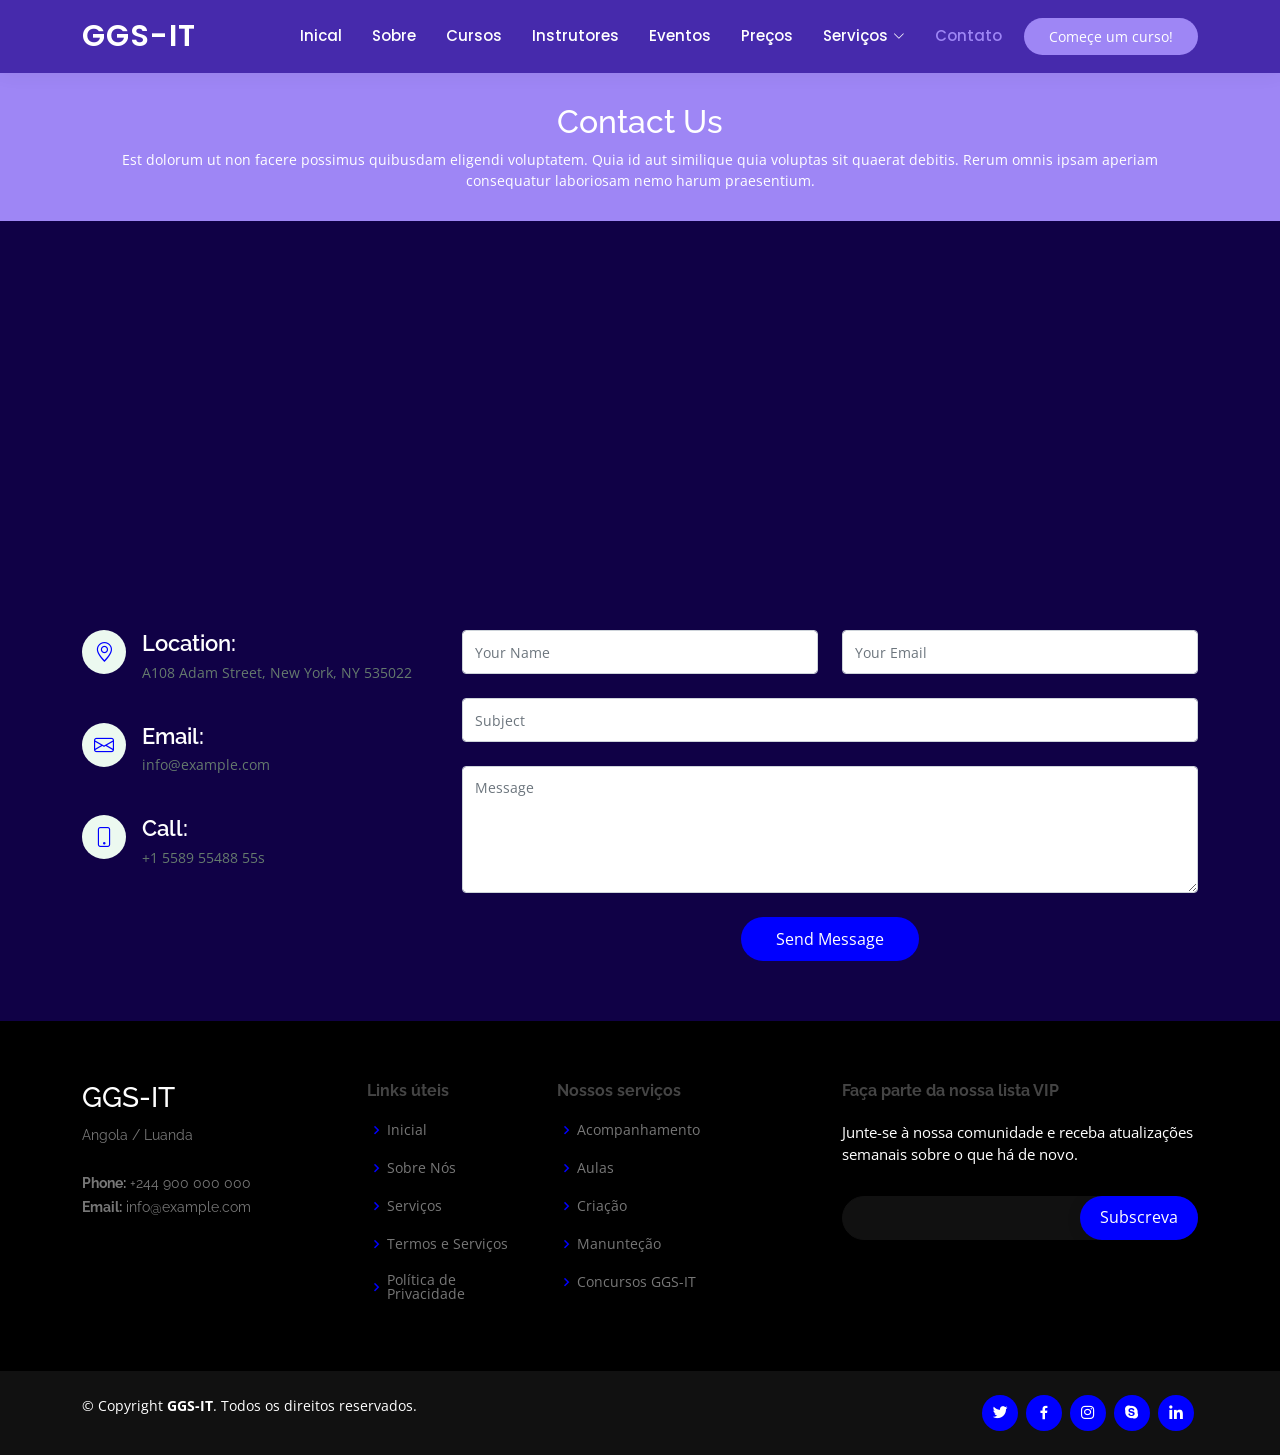
<file: contact.html>
<!DOCTYPE html>
<html lang="en">

<head>
  <meta charset="utf-8">
  <meta content="width=device-width, initial-scale=1.0" name="viewport">

  <title>GGS-IT/Contato</title>
  <meta content="" name="description">
  <meta content="" name="keywords">

  <!-- Favicons -->
  <link href="assets/img/favicon.png" rel="icon">
  <link href="assets/img/apple-touch-icon.png" rel="apple-touch-icon">

  <!-- Google Fonts -->
  <link href="https://fonts.googleapis.com/css?family=Open+Sans:300,300i,400,400i,600,600i,700,700i|Raleway:300,300i,400,400i,500,500i,600,600i,700,700i|Poppins:300,300i,400,400i,500,500i,600,600i,700,700i" rel="stylesheet">

  <!-- Vendor CSS Files -->
  <link href="assets/vendor/animate.css/animate.min.css" rel="stylesheet">
  <link href="assets/vendor/aos/aos.css" rel="stylesheet">
  <link href="assets/vendor/bootstrap/css/bootstrap.min.css" rel="stylesheet">
  <link href="assets/vendor/bootstrap-icons/bootstrap-icons.css" rel="stylesheet">
  <link href="assets/vendor/boxicons/css/boxicons.min.css" rel="stylesheet">
  <link href="assets/vendor/remixicon/remixicon.css" rel="stylesheet">
  <link href="assets/vendor/swiper/swiper-bundle.min.css" rel="stylesheet">

  <!-- Template Main CSS File -->
  <link href="assets/css/style.css" rel="stylesheet">

  <!-- =======================================================
  * Template Name: Mentor - v4.10.0
  * Template URL: https://bootstrapmade.com/mentor-free-education-bootstrap-theme/
  * Author: BootstrapMade.com
  * License: https://bootstrapmade.com/license/
  ======================================================== -->
</head>

<body>

  <!-- ======= Header ======= -->
 <header id="header" class="fixed-top">
    <div class="container d-flex align-items-center">

      <h1 class="logo me-auto"><a href="index.html">GGS-IT</a></h1>
      <!-- Uncomment below if you prefer to use an image logo -->
      <!-- <a href="index.html" class="logo me-auto"><img src="assets/img/logo.png" alt="" class="img-fluid"></a>-->

      <nav id="navbar" class="navbar order-last order-lg-0">
        <ul>
          <li><a href="index.html">Inical</a></li>
          <li><a href="about.html">Sobre</a></li>
          <li><a href="courses.html">Cursos</a></li>
          <li><a href="trainers.html">Instrutores</a></li>
          <li><a href="events.html">Eventos</a></li>
          <li><a href="pricing.html">Preços</a></li>

          <li class="dropdown"><a href="#"><span>Serviços</span> <i class="bi bi-chevron-down"></i></a>
            <ul>
              <li><a href="#">Acompanhamento</a></li>
              <li class="dropdown"><a href="#"><span>Aulas</span> <i class="bi bi-chevron-right"></i></a>
                <ul>
                  <li><a href="#">O que é IT ?</a></li>
                  <li><a href="#">Densevolvimento Font-end</a></li>
                  <li><a href="#">Densevolvimento Back-End</a></li>
                  <li><a href="#">Segurança Cibernetica</a></li>
                  <li><a href="#">Outros !</a></li>
                </ul>
              </li>
              
              <li class="dropdown"><a href="#"><span>Criação</span> <i class="bi bi-chevron-right"></i></a>
                <ul>
                  <li><a href="#">Sites Modernos</a></li>
                  <li><a href="#">APP para Celular</a></li>
                  <li><a href="#">Projectos Designers</a></li>
                  <li><a href="#">Servidores</a></li>
                  <li><a href="#">Outros !</a></li>
                </ul></li>
              <li><a href="#">Drop Down 3</a></li>
              <li><a href="#">Concursos GGS-IT</a></li>
            </ul>
          </li>
          <li><a class="active" href="contact.html">Contato</a></li>
        </ul>
        <i class="bi bi-list mobile-nav-toggle"></i>
      </nav><!-- .navbar -->

      <a href="courses.html" class="get-started-btn">Começe um curso!</a>

    </div>
  </header><!-- End Header -->

  <main id="main">

    <!-- ======= Breadcrumbs ======= -->
    <div class="breadcrumbs" data-aos="fade-in">
      <div class="container">
        <h2>Contact Us</h2>
        <p>Est dolorum ut non facere possimus quibusdam eligendi voluptatem. Quia id aut similique quia voluptas sit quaerat debitis. Rerum omnis ipsam aperiam consequatur laboriosam nemo harum praesentium. </p>
      </div>
    </div><!-- End Breadcrumbs -->

    <!-- ======= Contact Section ======= -->
    <section id="contact" class="contact">
      <div data-aos="fade-up">
        <iframe style="border:0; width: 100%; height: 350px;" src="https://www.google.com/maps/embed?pb=!1m14!1m8!1m3!1d12097.433213460943!2d-74.0062269!3d40.7101282!3m2!1i1024!2i768!4f13.1!3m3!1m2!1s0x0%3A0xb89d1fe6bc499443!2sDowntown+Conference+Center!5e0!3m2!1smk!2sbg!4v1539943755621" frameborder="0" allowfullscreen></iframe>
      </div>

      <div class="container" data-aos="fade-up">

        <div class="row mt-5">

          <div class="col-lg-4">
            <div class="info">
              <div class="address">
                <i class="bi bi-geo-alt"></i>
                <h4>Location:</h4>
                <p>A108 Adam Street, New York, NY 535022</p>
              </div>

              <div class="email">
                <i class="bi bi-envelope"></i>
                <h4>Email:</h4>
                <p>info@example.com</p>
              </div>

              <div class="phone">
                <i class="bi bi-phone"></i>
                <h4>Call:</h4>
                <p>+1 5589 55488 55s</p>
              </div>

            </div>

          </div>

          <div class="col-lg-8 mt-5 mt-lg-0">

            <form action="forms/contact.php" method="post" role="form" class="php-email-form">
              <div class="row">
                <div class="col-md-6 form-group">
                  <input type="text" name="name" class="form-control" id="name" placeholder="Your Name" required>
                </div>
                <div class="col-md-6 form-group mt-3 mt-md-0">
                  <input type="email" class="form-control" name="email" id="email" placeholder="Your Email" required>
                </div>
              </div>
              <div class="form-group mt-3">
                <input type="text" class="form-control" name="subject" id="subject" placeholder="Subject" required>
              </div>
              <div class="form-group mt-3">
                <textarea class="form-control" name="message" rows="5" placeholder="Message" required></textarea>
              </div>
              <div class="my-3">
                <div class="loading">Loading</div>
                <div class="error-message"></div>
                <div class="sent-message">Your message has been sent. Thank you!</div>
              </div>
              <div class="text-center"><button type="submit">Send Message</button></div>
            </form>

          </div>

        </div>

      </div>
    </section><!-- End Contact Section -->

  </main><!-- End #main -->

  <!-- ======= Footer ======= -->
  <footer id="footer">

    <div class="footer-top">
      <div class="container">
        <div class="row">

          <div class="col-lg-3 col-md-6 footer-contact">
            <h3>GGS-IT</h3>
            <p>
             Angola / Luanda<br><br>
              <strong>Phone:</strong> +244 900 000 000<br>
              <strong>Email:</strong> info@example.com<br>
            </p>
          </div>

          <div class="col-lg-2 col-md-6 footer-links">
            <h4>Links úteis</h4>
            <ul>
              <li><i class="bx bx-chevron-right"></i> <a href="#">Inicial</a></li>
              <li><i class="bx bx-chevron-right"></i> <a href="#">Sobre Nós</a></li>
              <li><i class="bx bx-chevron-right"></i> <a href="#">Serviços</a></li>
              <li><i class="bx bx-chevron-right"></i> <a href="#">Termos e Serviços</a></li>
              <li><i class="bx bx-chevron-right"></i> <a href="#">Política de Privacidade</a></li>
            </ul>
          </div>

          <div class="col-lg-3 col-md-6 footer-links">
            <h4>Nossos serviços</h4>
            <ul>
              <li><i class="bx bx-chevron-right"></i> <a href="#">Acompanhamento</a></li>
              <li><i class="bx bx-chevron-right"></i> <a href="#">Aulas</a></li>
              <li><i class="bx bx-chevron-right"></i> <a href="#">Criação</a></li>
              <li><i class="bx bx-chevron-right"></i> <a href="#">Manunteção</a></li>
              <li><i class="bx bx-chevron-right"></i> <a href="#">Concursos GGS-IT</a></li>
            </ul>
          </div>

          <div class="col-lg-4 col-md-6 footer-newsletter">
            <h4>Faça parte da nossa lista VIP</h4>
            <p>Junte-se à nossa comunidade e receba atualizações semanais sobre o que há de novo.</p>
            <form action="" method="post">
              <input type="email" name="email"><input type="submit" value="Subscreva">
            </form>
          </div>

        </div>
      </div>
    </div>

    <div class="container d-md-flex py-4">

      <div class="me-md-auto text-center text-md-start">
        <div class="copyright">
          &copy; Copyright <strong><span>GGS-IT</span></strong>. Todos os direitos reservados.
        </div>
      </div>
      <div class="social-links text-center text-md-right pt-3 pt-md-0">
        <a href="#" class="twitter"><i class="bx bxl-twitter"></i></a>
        <a href="#" class="facebook"><i class="bx bxl-facebook"></i></a>
        <a href="#" class="instagram"><i class="bx bxl-instagram"></i></a>
        <a href="#" class="google-plus"><i class="bx bxl-skype"></i></a>
        <a href="#" class="linkedin"><i class="bx bxl-linkedin"></i></a>
      </div>
    </div>
  </footer><!-- End Footer -->

  <div id="preloader"></div>
  <a href="#" class="back-to-top d-flex align-items-center justify-content-center"><i class="bi bi-arrow-up-short"></i></a>

  <!-- Vendor JS Files -->
  <script src="assets/vendor/purecounter/purecounter_vanilla.js"></script>
  <script src="assets/vendor/aos/aos.js"></script>
  <script src="assets/vendor/bootstrap/js/bootstrap.bundle.min.js"></script>
  <script src="assets/vendor/swiper/swiper-bundle.min.js"></script>
  <script src="assets/vendor/php-email-form/validate.js"></script>

  <!-- Template Main JS File -->
  <script src="assets/js/main.js"></script>

</body>

</html>
</file>
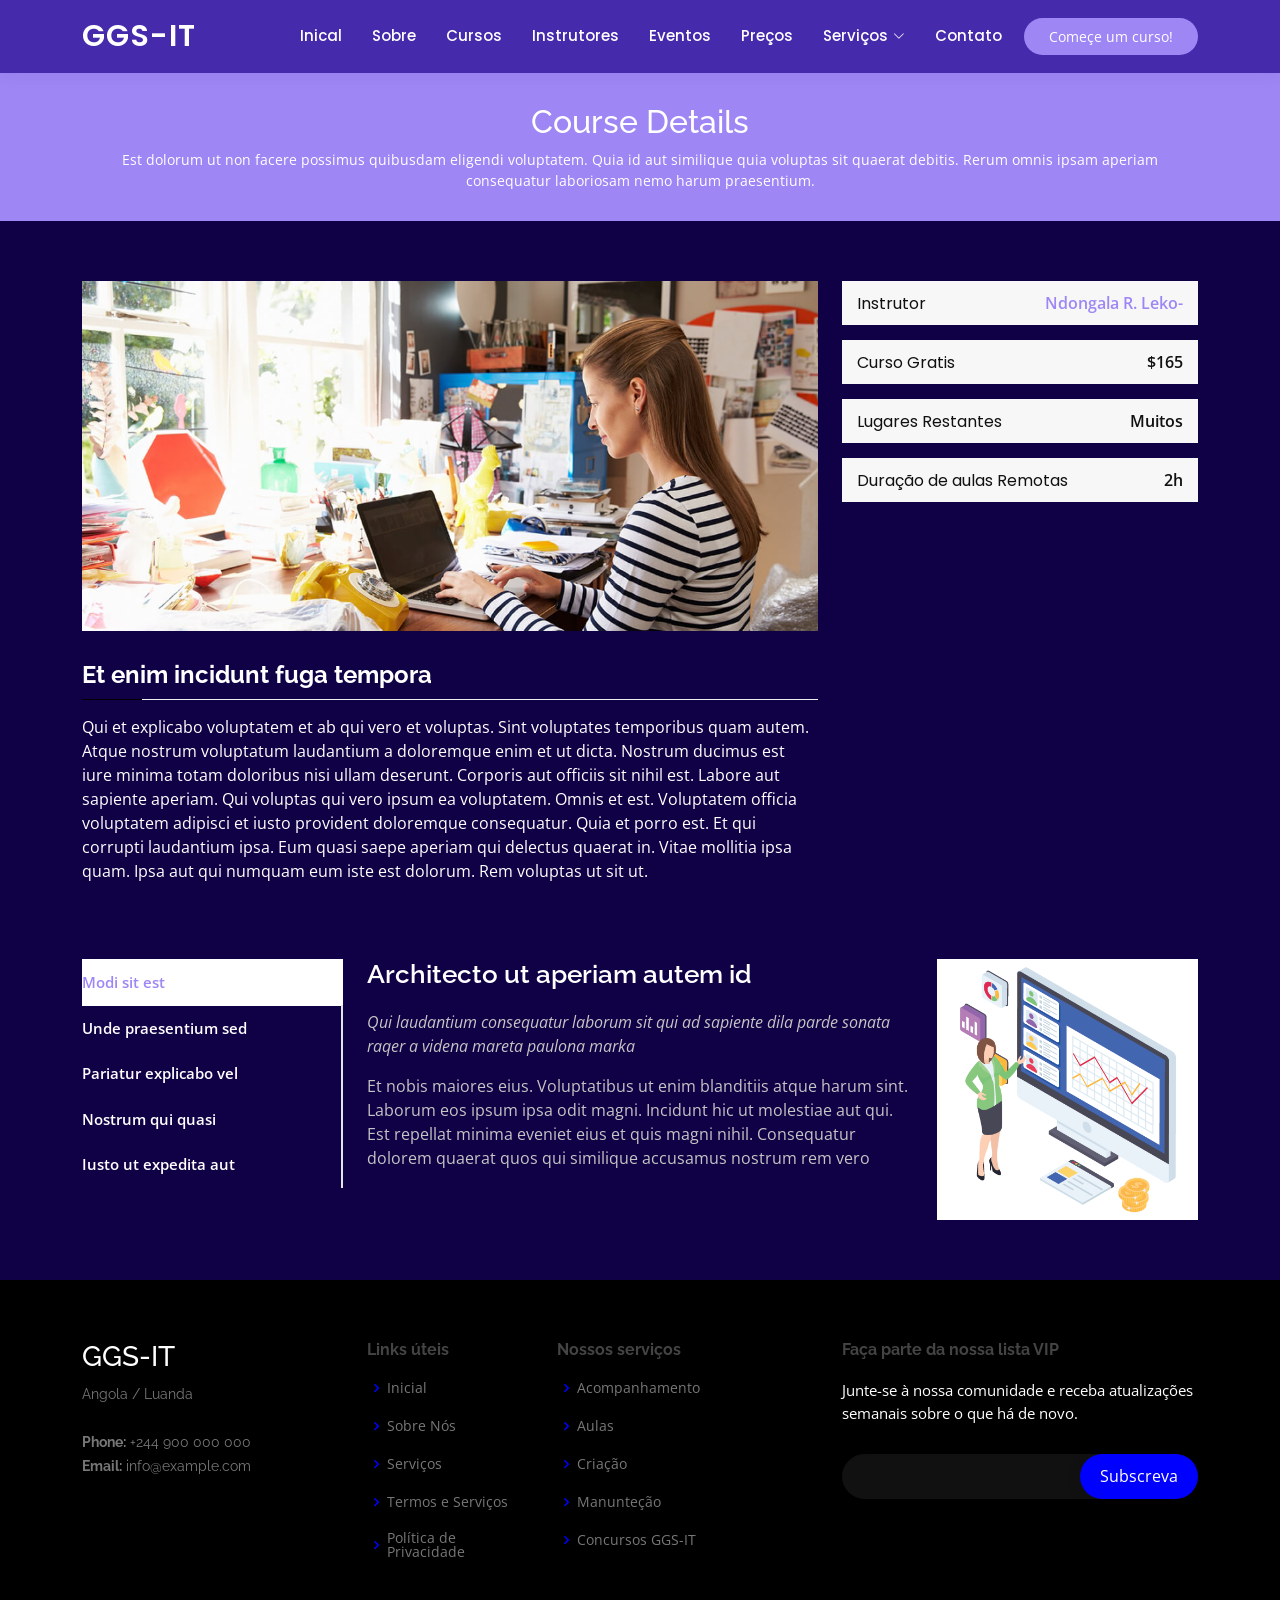
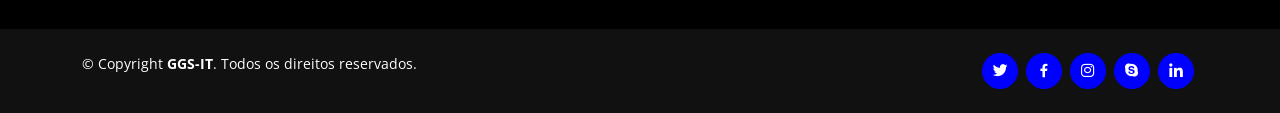
<file: course-details.html>
<!DOCTYPE html>
<html lang="en">

<head>
  <meta charset="utf-8">
  <meta content="width=device-width, initial-scale=1.0" name="viewport">

  <title>Course Details - Mentor Bootstrap Template</title>
  <meta content="" name="description">
  <meta content="" name="keywords">

  <!-- Favicons -->
  <link href="assets/img/favicon.png" rel="icon">
  <link href="assets/img/apple-touch-icon.png" rel="apple-touch-icon">

  <!-- Google Fonts -->
  <link href="https://fonts.googleapis.com/css?family=Open+Sans:300,300i,400,400i,600,600i,700,700i|Raleway:300,300i,400,400i,500,500i,600,600i,700,700i|Poppins:300,300i,400,400i,500,500i,600,600i,700,700i" rel="stylesheet">

  <!-- Vendor CSS Files -->
  <link href="assets/vendor/animate.css/animate.min.css" rel="stylesheet">
  <link href="assets/vendor/aos/aos.css" rel="stylesheet">
  <link href="assets/vendor/bootstrap/css/bootstrap.min.css" rel="stylesheet">
  <link href="assets/vendor/bootstrap-icons/bootstrap-icons.css" rel="stylesheet">
  <link href="assets/vendor/boxicons/css/boxicons.min.css" rel="stylesheet">
  <link href="assets/vendor/remixicon/remixicon.css" rel="stylesheet">
  <link href="assets/vendor/swiper/swiper-bundle.min.css" rel="stylesheet">

  <!-- Template Main CSS File -->
  <link href="assets/css/style.css" rel="stylesheet">

  <!-- =======================================================
  * Template Name: Mentor - v4.10.0
  * Template URL: https://bootstrapmade.com/mentor-free-education-bootstrap-theme/
  * Author: BootstrapMade.com
  * License: https://bootstrapmade.com/license/
  ======================================================== -->
</head>

<body>

  <!-- ======= Header ======= -->
  <header id="header" class="fixed-top">
    <div class="container d-flex align-items-center">

      <h1 class="logo me-auto"><a href="index.html">GGS-IT</a></h1>
      <!-- Uncomment below if you prefer to use an image logo -->
      <!-- <a href="index.html" class="logo me-auto"><img src="assets/img/logo.png" alt="" class="img-fluid"></a>-->

      <nav id="navbar" class="navbar order-last order-lg-0">
        <ul>
          <li><a href="index.html">Inical</a></li>
          <li><a href="about.html">Sobre</a></li>
          <li><a href="courses.html">Cursos</a></li>
          <li><a href="trainers.html">Instrutores</a></li>
          <li><a href="events.html">Eventos</a></li>
          <li><a href="pricing.html">Preços</a></li>

          <li class="dropdown"><a href="#"><span>Serviços</span> <i class="bi bi-chevron-down"></i></a>
            <ul>
              <li><a href="#">Acompanhamento</a></li>
              <li class="dropdown"><a href="#"><span>Aulas</span> <i class="bi bi-chevron-right"></i></a>
                <ul>
                  <li><a href="#">O que é IT ?</a></li>
                  <li><a href="#">Densevolvimento Font-end</a></li>
                  <li><a href="#">Densevolvimento Back-End</a></li>
                  <li><a href="#">Segurança Cibernetica</a></li>
                  <li><a href="#">Outros !</a></li>
                </ul>
              </li>
              
              <li class="dropdown"><a href="#"><span>Criação</span> <i class="bi bi-chevron-right"></i></a>
                <ul>
                  <li><a href="#">Sites Modernos</a></li>
                  <li><a href="#">APP para Celular</a></li>
                  <li><a href="#">Projectos Designers</a></li>
                  <li><a href="#">Servidores</a></li>
                  <li><a href="#">Outros !</a></li>
                </ul></li>
              <li><a href="#">Drop Down 3</a></li>
              <li><a href="#">Concursos GGS-IT</a></li>
            </ul>
          </li>
          <li><a href="contact.html">Contato</a></li>
        </ul>
        <i class="bi bi-list mobile-nav-toggle"></i>
      </nav><!-- .navbar -->

      <a href="courses.html" class="get-started-btn">Começe um curso!</a>

    </div>
  </header><!-- End Header -->

  <main id="main">

    <!-- ======= Breadcrumbs ======= -->
    <div class="breadcrumbs" data-aos="fade-in">
      <div class="container">
        <h2>Course Details</h2>
        <p>Est dolorum ut non facere possimus quibusdam eligendi voluptatem. Quia id aut similique quia voluptas sit quaerat debitis. Rerum omnis ipsam aperiam consequatur laboriosam nemo harum praesentium. </p>
      </div>
    </div><!-- End Breadcrumbs -->

    <!-- ======= Cource Details Section ======= -->
    <section id="course-details" class="course-details">
      <div class="container" data-aos="fade-up">

        <div class="row">
          <div class="col-lg-8">
            <img src="assets/img/course-details.jpg" class="img-fluid" alt="">
            <h3>Et enim incidunt fuga tempora</h3>
            <p>
              Qui et explicabo voluptatem et ab qui vero et voluptas. Sint voluptates temporibus quam autem. Atque nostrum voluptatum laudantium a doloremque enim et ut dicta. Nostrum ducimus est iure minima totam doloribus nisi ullam deserunt. Corporis aut officiis sit nihil est. Labore aut sapiente aperiam.
              Qui voluptas qui vero ipsum ea voluptatem. Omnis et est. Voluptatem officia voluptatem adipisci et iusto provident doloremque consequatur. Quia et porro est. Et qui corrupti laudantium ipsa.
              Eum quasi saepe aperiam qui delectus quaerat in. Vitae mollitia ipsa quam. Ipsa aut qui numquam eum iste est dolorum. Rem voluptas ut sit ut.
            </p>
          </div>
          <div class="col-lg-4">

            <div class="course-info d-flex justify-content-between align-items-center">
              <h5 class="h51">Instrutor</h5>
              <p><a href="#">Ndongala R. Leko-</a></p>
            </div>

            <div class="course-info d-flex justify-content-between align-items-center">
              <h5 class="h51">Curso Gratis</h5>
              <p class="h51">$165</p>
            </div>

            <div class="course-info d-flex justify-content-between align-items-center">
              <h5 class="h51">Lugares Restantes</h5>
              <p class="h51">Muitos</p>
            </div>

            <div class="course-info d-flex justify-content-between align-items-center">
              <h5 class="h51">Duração de aulas Remotas</h5>
              <p class="h51">2h</p>
            </div>

          </div>
        </div>

      </div>
    </section><!-- End Cource Details Section -->

    <!-- ======= Cource Details Tabs Section ======= -->
    <section id="cource-details-tabs" class="cource-details-tabs">
      <div class="container" data-aos="fade-up">

        <div class="row">
          <div class="col-lg-3">
            <ul class="nav nav-tabs flex-column">
              <li class="nav-item">
                <a class="nav-link active show" data-bs-toggle="tab" href="#tab-1">Modi sit est</a>
              </li>
              <li class="nav-item">
                <a class="nav-link" data-bs-toggle="tab" href="#tab-2">Unde praesentium sed</a>
              </li>
              <li class="nav-item">
                <a class="nav-link" data-bs-toggle="tab" href="#tab-3">Pariatur explicabo vel</a>
              </li>
              <li class="nav-item">
                <a class="nav-link" data-bs-toggle="tab" href="#tab-4">Nostrum qui quasi</a>
              </li>
              <li class="nav-item">
                <a class="nav-link" data-bs-toggle="tab" href="#tab-5">Iusto ut expedita aut</a>
              </li>
            </ul>
          </div>
          <div class="col-lg-9 mt-4 mt-lg-0">
            <div class="tab-content">
              <div class="tab-pane active show" id="tab-1">
                <div class="row">
                  <div class="col-lg-8 details order-2 order-lg-1">
                    <h3>Architecto ut aperiam autem id</h3>
                    <p class="fst-italic">Qui laudantium consequatur laborum sit qui ad sapiente dila parde sonata raqer a videna mareta paulona marka</p>
                    <p>Et nobis maiores eius. Voluptatibus ut enim blanditiis atque harum sint. Laborum eos ipsum ipsa odit magni. Incidunt hic ut molestiae aut qui. Est repellat minima eveniet eius et quis magni nihil. Consequatur dolorem quaerat quos qui similique accusamus nostrum rem vero</p>
                  </div>
                  <div class="col-lg-4 text-center order-1 order-lg-2">
                    <img src="assets/img/course-details-tab-1.png" alt="" class="img-fluid">
                  </div>
                </div>
              </div>
              <div class="tab-pane" id="tab-2">
                <div class="row">
                  <div class="col-lg-8 details order-2 order-lg-1">
                    <h3>Et blanditiis nemo veritatis excepturi</h3>
                    <p class="fst-italic">Qui laudantium consequatur laborum sit qui ad sapiente dila parde sonata raqer a videna mareta paulona marka</p>
                    <p>Ea ipsum voluptatem consequatur quis est. Illum error ullam omnis quia et reiciendis sunt sunt est. Non aliquid repellendus itaque accusamus eius et velit ipsa voluptates. Optio nesciunt eaque beatae accusamus lerode pakto madirna desera vafle de nideran pal</p>
                  </div>
                  <div class="col-lg-4 text-center order-1 order-lg-2">
                    <img src="assets/img/course-details-tab-2.png" alt="" class="img-fluid">
                  </div>
                </div>
              </div>
              <div class="tab-pane" id="tab-3">
                <div class="row">
                  <div class="col-lg-8 details order-2 order-lg-1">
                    <h3>Impedit facilis occaecati odio neque aperiam sit</h3>
                    <p class="fst-italic">Eos voluptatibus quo. Odio similique illum id quidem non enim fuga. Qui natus non sunt dicta dolor et. In asperiores velit quaerat perferendis aut</p>
                    <p>Iure officiis odit rerum. Harum sequi eum illum corrupti culpa veritatis quisquam. Neque necessitatibus illo rerum eum ut. Commodi ipsam minima molestiae sed laboriosam a iste odio. Earum odit nesciunt fugiat sit ullam. Soluta et harum voluptatem optio quae</p>
                  </div>
                  <div class="col-lg-4 text-center order-1 order-lg-2">
                    <img src="assets/img/course-details-tab-3.png" alt="" class="img-fluid">
                  </div>
                </div>
              </div>
              <div class="tab-pane" id="tab-4">
                <div class="row">
                  <div class="col-lg-8 details order-2 order-lg-1">
                    <h3>Fuga dolores inventore laboriosam ut est accusamus laboriosam dolore</h3>
                    <p class="fst-italic">Totam aperiam accusamus. Repellat consequuntur iure voluptas iure porro quis delectus</p>
                    <p>Eaque consequuntur consequuntur libero expedita in voluptas. Nostrum ipsam necessitatibus aliquam fugiat debitis quis velit. Eum ex maxime error in consequatur corporis atque. Eligendi asperiores sed qui veritatis aperiam quia a laborum inventore</p>
                  </div>
                  <div class="col-lg-4 text-center order-1 order-lg-2">
                    <img src="assets/img/course-details-tab-4.png" alt="" class="img-fluid">
                  </div>
                </div>
              </div>
              <div class="tab-pane" id="tab-5">
                <div class="row">
                  <div class="col-lg-8 details order-2 order-lg-1">
                    <h3>Est eveniet ipsam sindera pad rone matrelat sando reda</h3>
                    <p class="fst-italic">Omnis blanditiis saepe eos autem qui sunt debitis porro quia.</p>
                    <p>Exercitationem nostrum omnis. Ut reiciendis repudiandae minus. Omnis recusandae ut non quam ut quod eius qui. Ipsum quia odit vero atque qui quibusdam amet. Occaecati sed est sint aut vitae molestiae voluptate vel</p>
                  </div>
                  <div class="col-lg-4 text-center order-1 order-lg-2">
                    <img src="assets/img/course-details-tab-5.png" alt="" class="img-fluid">
                  </div>
                </div>
              </div>
            </div>
          </div>
        </div>

      </div>
    </section><!-- End Cource Details Tabs Section -->

  </main><!-- End #main -->

  <!-- ======= Footer ======= -->
  <footer id="footer">

    <div class="footer-top">
      <div class="container">
        <div class="row">

          <div class="col-lg-3 col-md-6 footer-contact">
            <h3>GGS-IT</h3>
            <p>
             Angola / Luanda<br><br>
              <strong>Phone:</strong> +244 900 000 000<br>
              <strong>Email:</strong> info@example.com<br>
            </p>
          </div>

          <div class="col-lg-2 col-md-6 footer-links">
            <h4>Links úteis</h4>
            <ul>
              <li><i class="bx bx-chevron-right"></i> <a href="#">Inicial</a></li>
              <li><i class="bx bx-chevron-right"></i> <a href="#">Sobre Nós</a></li>
              <li><i class="bx bx-chevron-right"></i> <a href="#">Serviços</a></li>
              <li><i class="bx bx-chevron-right"></i> <a href="#">Termos e Serviços</a></li>
              <li><i class="bx bx-chevron-right"></i> <a href="#">Política de Privacidade</a></li>
            </ul>
          </div>

          <div class="col-lg-3 col-md-6 footer-links">
            <h4>Nossos serviços</h4>
            <ul>
              <li><i class="bx bx-chevron-right"></i> <a href="#">Acompanhamento</a></li>
              <li><i class="bx bx-chevron-right"></i> <a href="#">Aulas</a></li>
              <li><i class="bx bx-chevron-right"></i> <a href="#">Criação</a></li>
              <li><i class="bx bx-chevron-right"></i> <a href="#">Manunteção</a></li>
              <li><i class="bx bx-chevron-right"></i> <a href="#">Concursos GGS-IT</a></li>
            </ul>
          </div>

          <div class="col-lg-4 col-md-6 footer-newsletter">
            <h4>Faça parte da nossa lista VIP</h4>
            <p>Junte-se à nossa comunidade e receba atualizações semanais sobre o que há de novo.</p>
            <form action="" method="post">
              <input type="email" name="email"><input type="submit" value="Subscreva">
            </form>
          </div>

        </div>
      </div>
    </div>

    <div class="container d-md-flex py-4">

      <div class="me-md-auto text-center text-md-start">
        <div class="copyright">
          &copy; Copyright <strong><span>GGS-IT</span></strong>. Todos os direitos reservados.
        </div>
      </div>
      <div class="social-links text-center text-md-right pt-3 pt-md-0">
        <a href="#" class="twitter"><i class="bx bxl-twitter"></i></a>
        <a href="#" class="facebook"><i class="bx bxl-facebook"></i></a>
        <a href="#" class="instagram"><i class="bx bxl-instagram"></i></a>
        <a href="#" class="google-plus"><i class="bx bxl-skype"></i></a>
        <a href="#" class="linkedin"><i class="bx bxl-linkedin"></i></a>
      </div>
    </div>
  </footer><!-- End Footer -->

  <div id="preloader"></div>
  <a href="#" class="back-to-top d-flex align-items-center justify-content-center"><i class="bi bi-arrow-up-short"></i></a>

  <!-- Vendor JS Files -->
  <script src="assets/vendor/purecounter/purecounter_vanilla.js"></script>
  <script src="assets/vendor/aos/aos.js"></script>
  <script src="assets/vendor/bootstrap/js/bootstrap.bundle.min.js"></script>
  <script src="assets/vendor/swiper/swiper-bundle.min.js"></script>
  <script src="assets/vendor/php-email-form/validate.js"></script>

  <!-- Template Main JS File -->
  <script src="assets/js/main.js"></script>

</body>

</html>
</file>
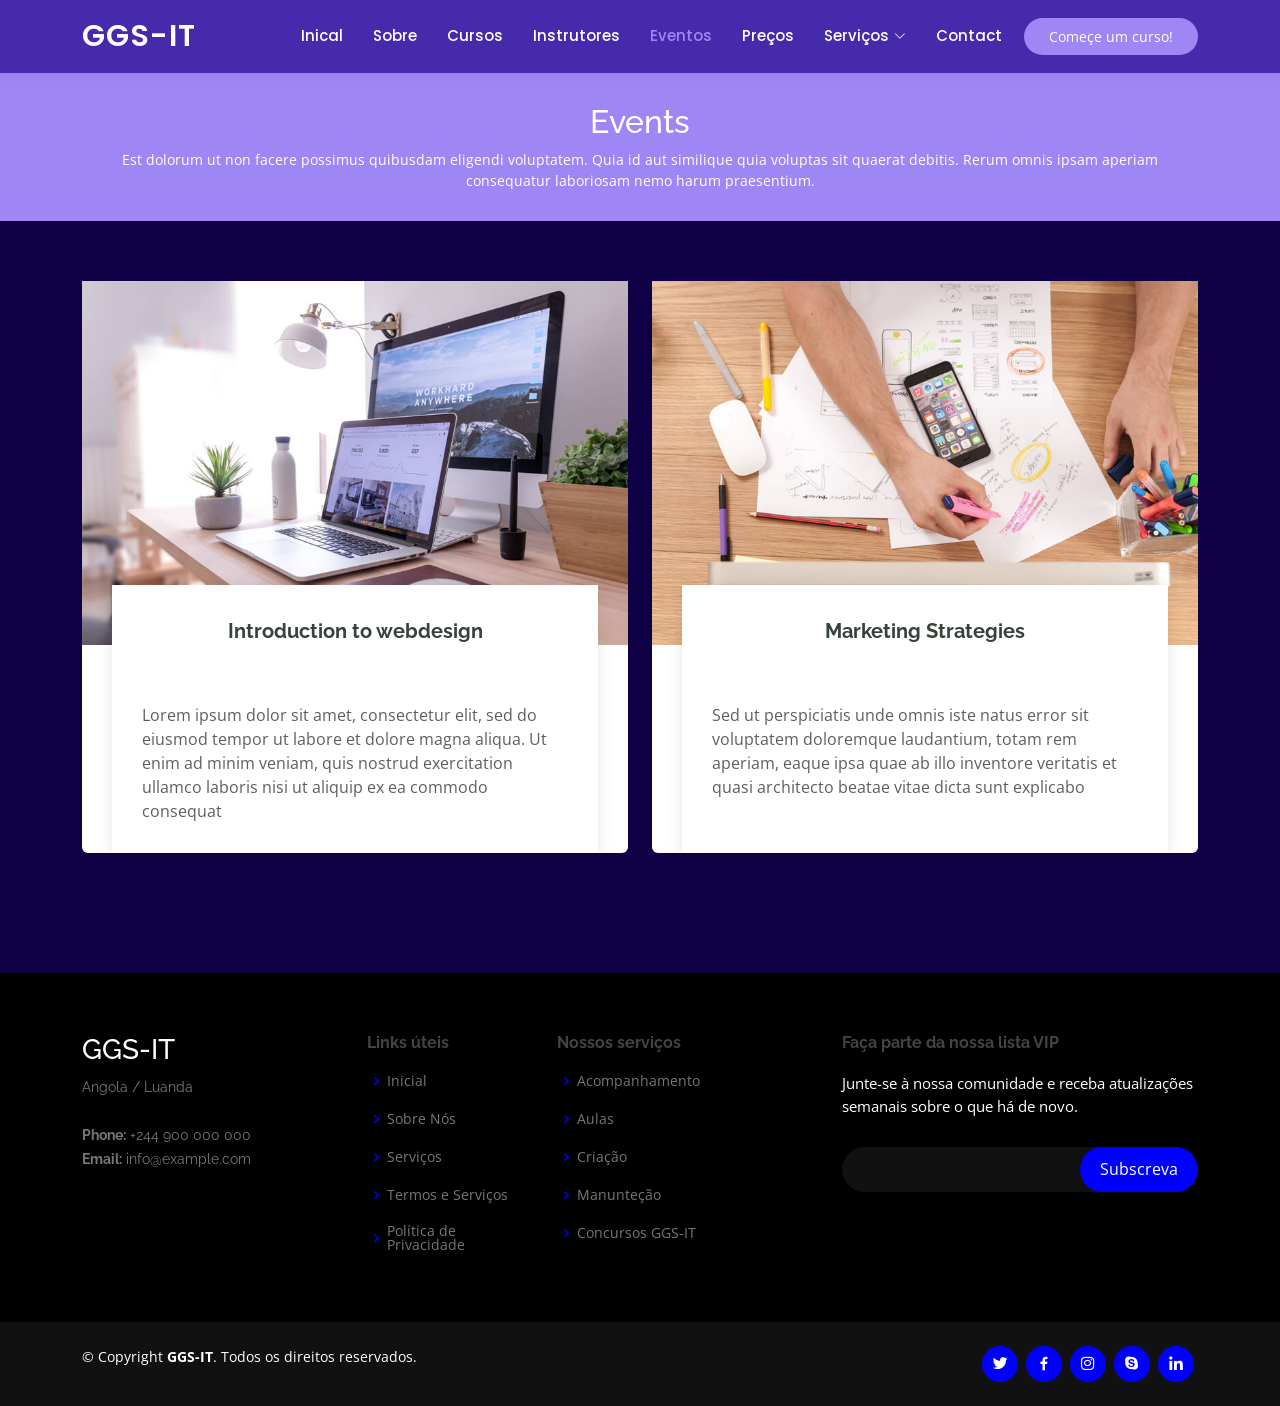
<file: events.html>
<!DOCTYPE html>
<html lang="en">

<head>
  <meta charset="utf-8">
  <meta content="width=device-width, initial-scale=1.0" name="viewport">

  <title>GGS-IT/ Eventos</title>
  <meta content="" name="description">
  <meta content="" name="keywords">

  <!-- Favicons -->
  <link href="assets/img/favicon.png" rel="icon">
  <link href="assets/img/apple-touch-icon.png" rel="apple-touch-icon">

  <!-- Google Fonts -->
  <link href="https://fonts.googleapis.com/css?family=Open+Sans:300,300i,400,400i,600,600i,700,700i|Raleway:300,300i,400,400i,500,500i,600,600i,700,700i|Poppins:300,300i,400,400i,500,500i,600,600i,700,700i" rel="stylesheet">

  <!-- Vendor CSS Files -->
  <link href="assets/vendor/animate.css/animate.min.css" rel="stylesheet">
  <link href="assets/vendor/aos/aos.css" rel="stylesheet">
  <link href="assets/vendor/bootstrap/css/bootstrap.min.css" rel="stylesheet">
  <link href="assets/vendor/bootstrap-icons/bootstrap-icons.css" rel="stylesheet">
  <link href="assets/vendor/boxicons/css/boxicons.min.css" rel="stylesheet">
  <link href="assets/vendor/remixicon/remixicon.css" rel="stylesheet">
  <link href="assets/vendor/swiper/swiper-bundle.min.css" rel="stylesheet">

  <!-- Template Main CSS File -->
  <link href="assets/css/style.css" rel="stylesheet">

  <!-- =======================================================
  * Template Name: Mentor - v4.10.0
  * Template URL: https://bootstrapmade.com/mentor-free-education-bootstrap-theme/
  * Author: BootstrapMade.com
  * License: https://bootstrapmade.com/license/
  ======================================================== -->
</head>

<body>

  <!-- ======= Header ======= -->
  <header id="header" class="fixed-top">
    <div class="container d-flex align-items-center">

      <h1 class="logo me-auto"><a href="index.html">GGS-IT</a></h1>
      <!-- Uncomment below if you prefer to use an image logo -->
      <!-- <a href="index.html" class="logo me-auto"><img src="assets/img/logo.png" alt="" class="img-fluid"></a>-->

      <nav id="navbar" class="navbar order-last order-lg-0">
        <ul>
          <li><a href="index.html">Inical</a></li>
          <li><a href="about.html">Sobre</a></li>
          <li><a href="courses.html">Cursos</a></li>
          <li><a href="trainers.html">Instrutores</a></li>
          <li><a class="active" href="events.html">Eventos</a></li>
          <li><a href="pricing.html">Preços</a></li>

          <li class="dropdown"><a href="#"><span>Serviços</span> <i class="bi bi-chevron-down"></i></a>
            <ul>
              <li><a href="#">Acompanhamento</a></li>
              <li class="dropdown"><a href="#"><span>Aulas</span> <i class="bi bi-chevron-right"></i></a>
                <ul>
                  <li><a href="#">O que é IT ?</a></li>
                  <li><a href="#">Densevolvimento Font-end</a></li>
                  <li><a href="#">Densevolvimento Back-End</a></li>
                  <li><a href="#">Segurança Cibernetica</a></li>
                  <li><a href="#">Outros !</a></li>
                </ul>
              </li>
              
              <li class="dropdown"><a href="#"><span>Criação</span> <i class="bi bi-chevron-right"></i></a>
                <ul>
                  <li><a href="#">Sites Modernos</a></li>
                  <li><a href="#">APP para Celular</a></li>
                  <li><a href="#">Projectos Designers</a></li>
                  <li><a href="#">Servidores</a></li>
                  <li><a href="#">Outros !</a></li>
                </ul></li>
              <li><a href="#">Drop Down 3</a></li>
              <li><a href="#">Concursos GGS-IT</a></li>
            </ul>
          </li>
          <li><a href="contact.html">Contact</a></li>
        </ul>
        <i class="bi bi-list mobile-nav-toggle"></i>
      </nav><!-- .navbar -->

      <a href="courses.html" class="get-started-btn">Começe um curso!</a>

    </div>
  </header><!-- End Header -->

  <main id="main">

    <!-- ======= Breadcrumbs ======= -->
    <div class="breadcrumbs" data-aos="fade-in">
      <div class="container">
        <h2>Events</h2>
        <p>Est dolorum ut non facere possimus quibusdam eligendi voluptatem. Quia id aut similique quia voluptas sit quaerat debitis. Rerum omnis ipsam aperiam consequatur laboriosam nemo harum praesentium. </p>
      </div>
    </div><!-- End Breadcrumbs -->

    <!-- ======= Events Section ======= -->
    <section id="events" class="events">
      <div class="container" data-aos="fade-up">

        <div class="row">
          <div class="col-md-6 d-flex align-items-stretch">
            <div class="card">
              <div class="card-img">
                <img src="assets/img/events-1.jpg" alt="...">
              </div>
              <div class="card-body">
                <h5 class="card-title"><a href="">Introduction to webdesign</a></h5>
                <p class="fst-italic text-center">Sunday, September 26th at 7:00 pm</p>
                <p class="card-text">Lorem ipsum dolor sit amet, consectetur elit, sed do eiusmod tempor ut labore et dolore magna aliqua. Ut enim ad minim veniam, quis nostrud exercitation ullamco laboris nisi ut aliquip ex ea commodo consequat</p>
              </div>
            </div>
          </div>
          <div class="col-md-6 d-flex align-items-stretch">
            <div class="card">
              <div class="card-img">
                <img src="assets/img/events-2.jpg" alt="...">
              </div>
              <div class="card-body">
                <h5 class="card-title"><a href="">Marketing Strategies</a></h5>
                <p class="fst-italic text-center">Sunday, November 15th at 7:00 pm</p>
                <p class="card-text">Sed ut perspiciatis unde omnis iste natus error sit voluptatem doloremque laudantium, totam rem aperiam, eaque ipsa quae ab illo inventore veritatis et quasi architecto beatae vitae dicta sunt explicabo</p>
              </div>
            </div>

          </div>
        </div>

      </div>
    </section><!-- End Events Section -->

  </main><!-- End #main -->

  <!-- ======= Footer ======= -->
  <footer id="footer">

    <div class="footer-top">
      <div class="container">
        <div class="row">

          <div class="col-lg-3 col-md-6 footer-contact">
            <h3>GGS-IT</h3>
            <p>
             Angola / Luanda<br><br>
              <strong>Phone:</strong> +244 900 000 000<br>
              <strong>Email:</strong> info@example.com<br>
            </p>
          </div>

          <div class="col-lg-2 col-md-6 footer-links">
            <h4>Links úteis</h4>
            <ul>
              <li><i class="bx bx-chevron-right"></i> <a href="#">Inicial</a></li>
              <li><i class="bx bx-chevron-right"></i> <a href="#">Sobre Nós</a></li>
              <li><i class="bx bx-chevron-right"></i> <a href="#">Serviços</a></li>
              <li><i class="bx bx-chevron-right"></i> <a href="#">Termos e Serviços</a></li>
              <li><i class="bx bx-chevron-right"></i> <a href="#">Política de Privacidade</a></li>
            </ul>
          </div>

          <div class="col-lg-3 col-md-6 footer-links">
            <h4>Nossos serviços</h4>
            <ul>
              <li><i class="bx bx-chevron-right"></i> <a href="#">Acompanhamento</a></li>
              <li><i class="bx bx-chevron-right"></i> <a href="#">Aulas</a></li>
              <li><i class="bx bx-chevron-right"></i> <a href="#">Criação</a></li>
              <li><i class="bx bx-chevron-right"></i> <a href="#">Manunteção</a></li>
              <li><i class="bx bx-chevron-right"></i> <a href="#">Concursos GGS-IT</a></li>
            </ul>
          </div>

          <div class="col-lg-4 col-md-6 footer-newsletter">
            <h4>Faça parte da nossa lista VIP</h4>
            <p>Junte-se à nossa comunidade e receba atualizações semanais sobre o que há de novo.</p>
            <form action="" method="post">
              <input type="email" name="email"><input type="submit" value="Subscreva">
            </form>
          </div>

        </div>
      </div>
    </div>

    <div class="container d-md-flex py-4">

      <div class="me-md-auto text-center text-md-start">
        <div class="copyright">
          &copy; Copyright <strong><span>GGS-IT</span></strong>. Todos os direitos reservados.
        </div>
      </div>
      <div class="social-links text-center text-md-right pt-3 pt-md-0">
        <a href="#" class="twitter"><i class="bx bxl-twitter"></i></a>
        <a href="#" class="facebook"><i class="bx bxl-facebook"></i></a>
        <a href="#" class="instagram"><i class="bx bxl-instagram"></i></a>
        <a href="#" class="google-plus"><i class="bx bxl-skype"></i></a>
        <a href="#" class="linkedin"><i class="bx bxl-linkedin"></i></a>
      </div>
    </div>
  </footer><!-- End Footer -->

  <div id="preloader"></div>
  <a href="#" class="back-to-top d-flex align-items-center justify-content-center"><i class="bi bi-arrow-up-short"></i></a>

  <!-- Vendor JS Files -->
  <script src="assets/vendor/purecounter/purecounter_vanilla.js"></script>
  <script src="assets/vendor/aos/aos.js"></script>
  <script src="assets/vendor/bootstrap/js/bootstrap.bundle.min.js"></script>
  <script src="assets/vendor/swiper/swiper-bundle.min.js"></script>
  <script src="assets/vendor/php-email-form/validate.js"></script>

  <!-- Template Main JS File -->
  <script src="assets/js/main.js"></script>

</body>

</html>
</file>
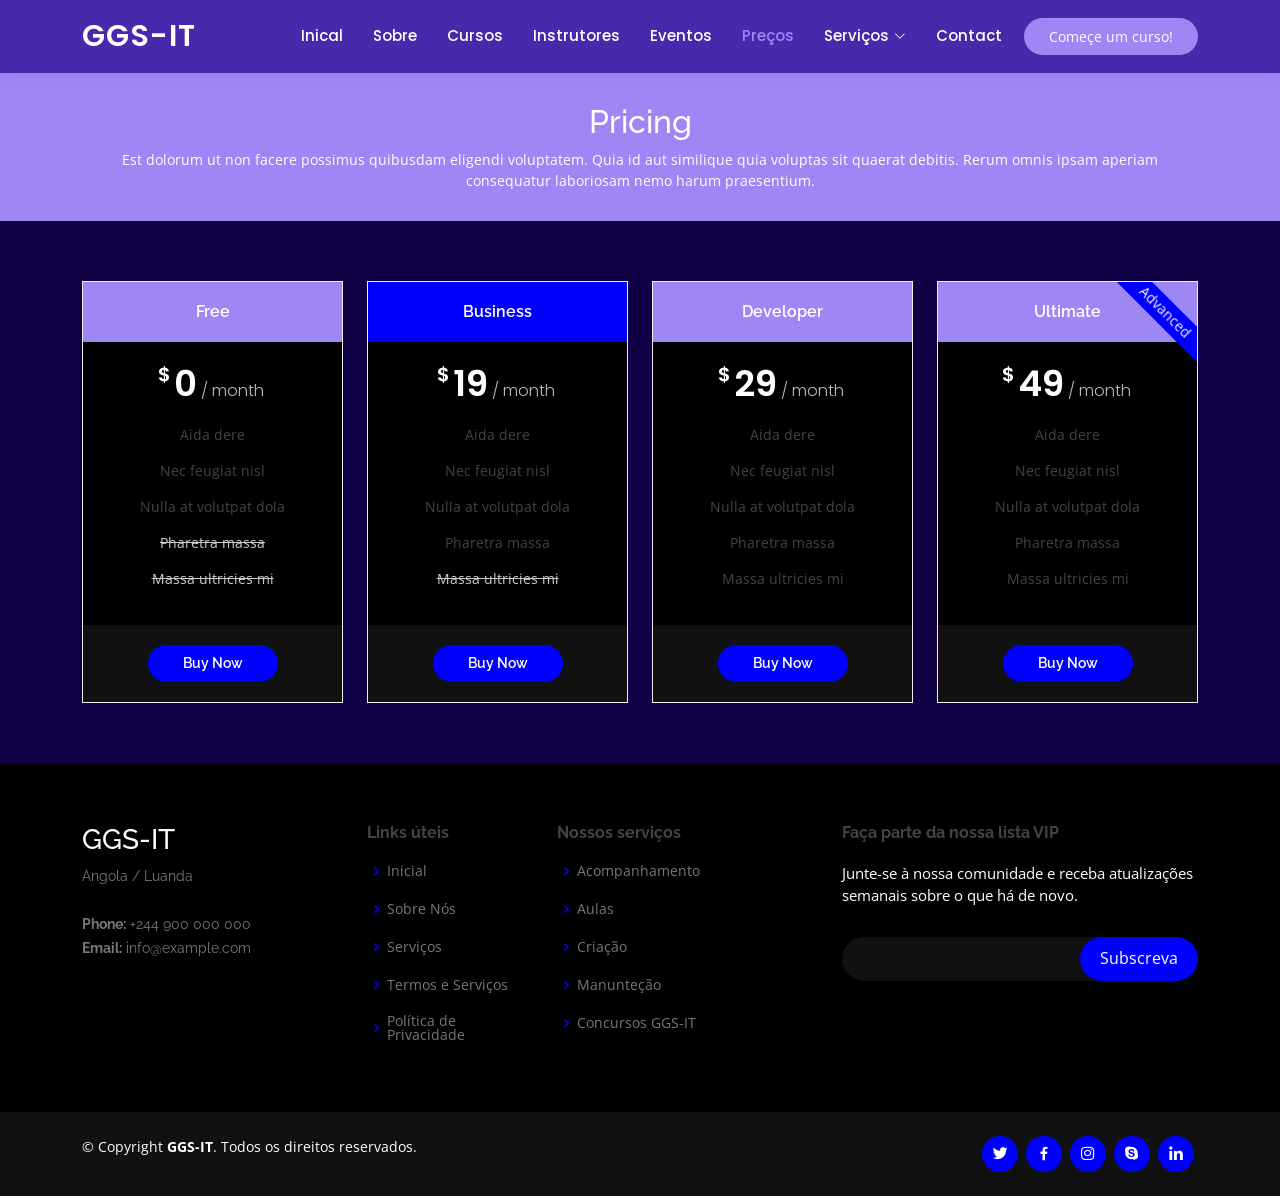
<file: pricing.html>
<!DOCTYPE html>
<html lang="en">

<head>
  <meta charset="utf-8">
  <meta content="width=device-width, initial-scale=1.0" name="viewport">

  <title>GGS-IT/Preços</title>
  <meta content="" name="description">
  <meta content="" name="keywords">

  <!-- Favicons -->
  <link href="assets/img/favicon.png" rel="icon">
  <link href="assets/img/apple-touch-icon.png" rel="apple-touch-icon">

  <!-- Google Fonts -->
  <link href="https://fonts.googleapis.com/css?family=Open+Sans:300,300i,400,400i,600,600i,700,700i|Raleway:300,300i,400,400i,500,500i,600,600i,700,700i|Poppins:300,300i,400,400i,500,500i,600,600i,700,700i" rel="stylesheet">

  <!-- Vendor CSS Files -->
  <link href="assets/vendor/animate.css/animate.min.css" rel="stylesheet">
  <link href="assets/vendor/aos/aos.css" rel="stylesheet">
  <link href="assets/vendor/bootstrap/css/bootstrap.min.css" rel="stylesheet">
  <link href="assets/vendor/bootstrap-icons/bootstrap-icons.css" rel="stylesheet">
  <link href="assets/vendor/boxicons/css/boxicons.min.css" rel="stylesheet">
  <link href="assets/vendor/remixicon/remixicon.css" rel="stylesheet">
  <link href="assets/vendor/swiper/swiper-bundle.min.css" rel="stylesheet">

  <!-- Template Main CSS File -->
  <link href="assets/css/style.css" rel="stylesheet">

  <!-- =======================================================
  * Template Name: Mentor - v4.10.0
  * Template URL: https://bootstrapmade.com/mentor-free-education-bootstrap-theme/
  * Author: BootstrapMade.com
  * License: https://bootstrapmade.com/license/
  ======================================================== -->
</head>

<body>

  <!-- ======= Header ======= -->
  <header id="header" class="fixed-top">
    <div class="container d-flex align-items-center">

      <h1 class="logo me-auto"><a href="index.html">GGS-IT</a></h1>
      <!-- Uncomment below if you prefer to use an image logo -->
      <!-- <a href="index.html" class="logo me-auto"><img src="assets/img/logo.png" alt="" class="img-fluid"></a>-->

      <nav id="navbar" class="navbar order-last order-lg-0">
        <ul>
          <li><a href="index.html">Inical</a></li>
          <li><a href="about.html">Sobre</a></li>
          <li><a href="courses.html">Cursos</a></li>
          <li><a href="trainers.html">Instrutores</a></li>
          <li><a href="events.html">Eventos</a></li>
          <li><a class="active" href="pricing.html">Preços</a></li>

          <li class="dropdown"><a href="#"><span>Serviços</span> <i class="bi bi-chevron-down"></i></a>
            <ul>
              <li><a href="#">Acompanhamento</a></li>
              <li class="dropdown"><a href="#"><span>Aulas</span> <i class="bi bi-chevron-right"></i></a>
                <ul>
                  <li><a href="#">O que é IT ?</a></li>
                  <li><a href="#">Densevolvimento Font-end</a></li>
                  <li><a href="#">Densevolvimento Back-End</a></li>
                  <li><a href="#">Segurança Cibernetica</a></li>
                  <li><a href="#">Outros !</a></li>
                </ul>
              </li>
              
              <li class="dropdown"><a href="#"><span>Criação</span> <i class="bi bi-chevron-right"></i></a>
                <ul>
                  <li><a href="#">Sites Modernos</a></li>
                  <li><a href="#">APP para Celular</a></li>
                  <li><a href="#">Projectos Designers</a></li>
                  <li><a href="#">Servidores</a></li>
                  <li><a href="#">Outros !</a></li>
                </ul></li>
              <li><a href="#">Drop Down 3</a></li>
              <li><a href="#">Concursos GGS-IT</a></li>
            </ul>
          </li>
          <li><a href="contact.html">Contact</a></li>
        </ul>
        <i class="bi bi-list mobile-nav-toggle"></i>
      </nav><!-- .navbar -->

      <a href="courses.html" class="get-started-btn">Começe um curso!</a>

    </div>
  </header><!-- End Header -->

  <main id="main">
    <!-- ======= Breadcrumbs ======= -->
    <div class="breadcrumbs" data-aos="fade-in">
      <div class="container">
        <h2>Pricing</h2>
        <p>Est dolorum ut non facere possimus quibusdam eligendi voluptatem. Quia id aut similique quia voluptas sit quaerat debitis. Rerum omnis ipsam aperiam consequatur laboriosam nemo harum praesentium. </p>
      </div>
    </div><!-- End Breadcrumbs -->

    <!-- ======= Pricing Section ======= -->
    <section id="pricing" class="pricing">
      <div class="container" data-aos="fade-up">

        <div class="row">

          <div class="col-lg-3 col-md-6">
            <div class="box">
              <h3>Free</h3>
              <h4><sup>$</sup>0<span> / month</span></h4>
              <ul>
                <li>Aida dere</li>
                <li>Nec feugiat nisl</li>
                <li>Nulla at volutpat dola</li>
                <li class="na">Pharetra massa</li>
                <li class="na">Massa ultricies mi</li>
              </ul>
              <div class="btn-wrap">
                <a href="#" class="btn-buy">Buy Now</a>
              </div>
            </div>
          </div>

          <div class="col-lg-3 col-md-6 mt-4 mt-md-0">
            <div class="box featured">
              <h3>Business</h3>
              <h4><sup>$</sup>19<span> / month</span></h4>
              <ul>
                <li>Aida dere</li>
                <li>Nec feugiat nisl</li>
                <li>Nulla at volutpat dola</li>
                <li>Pharetra massa</li>
                <li class="na">Massa ultricies mi</li>
              </ul>
              <div class="btn-wrap">
                <a href="#" class="btn-buy">Buy Now</a>
              </div>
            </div>
          </div>

          <div class="col-lg-3 col-md-6 mt-4 mt-lg-0">
            <div class="box">
              <h3>Developer</h3>
              <h4><sup>$</sup>29<span> / month</span></h4>
              <ul>
                <li>Aida dere</li>
                <li>Nec feugiat nisl</li>
                <li>Nulla at volutpat dola</li>
                <li>Pharetra massa</li>
                <li>Massa ultricies mi</li>
              </ul>
              <div class="btn-wrap">
                <a href="#" class="btn-buy">Buy Now</a>
              </div>
            </div>
          </div>

          <div class="col-lg-3 col-md-6 mt-4 mt-lg-0">
            <div class="box">
              <span class="advanced">Advanced</span>
              <h3>Ultimate</h3>
              <h4><sup>$</sup>49<span> / month</span></h4>
              <ul>
                <li>Aida dere</li>
                <li>Nec feugiat nisl</li>
                <li>Nulla at volutpat dola</li>
                <li>Pharetra massa</li>
                <li>Massa ultricies mi</li>
              </ul>
              <div class="btn-wrap">
                <a href="#" class="btn-buy">Buy Now</a>
              </div>
            </div>
          </div>

        </div>

      </div>
    </section><!-- End Pricing Section -->

  </main><!-- End #main -->

  <!-- ======= Footer ======= -->
 <footer id="footer">

    <div class="footer-top">
      <div class="container">
        <div class="row">

          <div class="col-lg-3 col-md-6 footer-contact">
            <h3>GGS-IT</h3>
            <p>
             Angola / Luanda<br><br>
              <strong>Phone:</strong> +244 900 000 000<br>
              <strong>Email:</strong> info@example.com<br>
            </p>
          </div>

          <div class="col-lg-2 col-md-6 footer-links">
            <h4>Links úteis</h4>
            <ul>
              <li><i class="bx bx-chevron-right"></i> <a href="#">Inicial</a></li>
              <li><i class="bx bx-chevron-right"></i> <a href="#">Sobre Nós</a></li>
              <li><i class="bx bx-chevron-right"></i> <a href="#">Serviços</a></li>
              <li><i class="bx bx-chevron-right"></i> <a href="#">Termos e Serviços</a></li>
              <li><i class="bx bx-chevron-right"></i> <a href="#">Política de Privacidade</a></li>
            </ul>
          </div>

          <div class="col-lg-3 col-md-6 footer-links">
            <h4>Nossos serviços</h4>
            <ul>
              <li><i class="bx bx-chevron-right"></i> <a href="#">Acompanhamento</a></li>
              <li><i class="bx bx-chevron-right"></i> <a href="#">Aulas</a></li>
              <li><i class="bx bx-chevron-right"></i> <a href="#">Criação</a></li>
              <li><i class="bx bx-chevron-right"></i> <a href="#">Manunteção</a></li>
              <li><i class="bx bx-chevron-right"></i> <a href="#">Concursos GGS-IT</a></li>
            </ul>
          </div>

          <div class="col-lg-4 col-md-6 footer-newsletter">
            <h4>Faça parte da nossa lista VIP</h4>
            <p>Junte-se à nossa comunidade e receba atualizações semanais sobre o que há de novo.</p>
            <form action="" method="post">
              <input type="email" name="email"><input type="submit" value="Subscreva">
            </form>
          </div>

        </div>
      </div>
    </div>

    <div class="container d-md-flex py-4">

      <div class="me-md-auto text-center text-md-start">
        <div class="copyright">
          &copy; Copyright <strong><span>GGS-IT</span></strong>. Todos os direitos reservados.
        </div>
      </div>
      <div class="social-links text-center text-md-right pt-3 pt-md-0">
        <a href="#" class="twitter"><i class="bx bxl-twitter"></i></a>
        <a href="#" class="facebook"><i class="bx bxl-facebook"></i></a>
        <a href="#" class="instagram"><i class="bx bxl-instagram"></i></a>
        <a href="#" class="google-plus"><i class="bx bxl-skype"></i></a>
        <a href="#" class="linkedin"><i class="bx bxl-linkedin"></i></a>
      </div>
    </div>
  </footer><!-- End Footer -->

  <div id="preloader"></div>
  <a href="#" class="back-to-top d-flex align-items-center justify-content-center"><i class="bi bi-arrow-up-short"></i></a>

  <!-- Vendor JS Files -->
  <script src="assets/vendor/purecounter/purecounter_vanilla.js"></script>
  <script src="assets/vendor/aos/aos.js"></script>
  <script src="assets/vendor/bootstrap/js/bootstrap.bundle.min.js"></script>
  <script src="assets/vendor/swiper/swiper-bundle.min.js"></script>
  <script src="assets/vendor/php-email-form/validate.js"></script>

  <!-- Template Main JS File -->
  <script src="assets/js/main.js"></script>

</body>

</html>
</file>
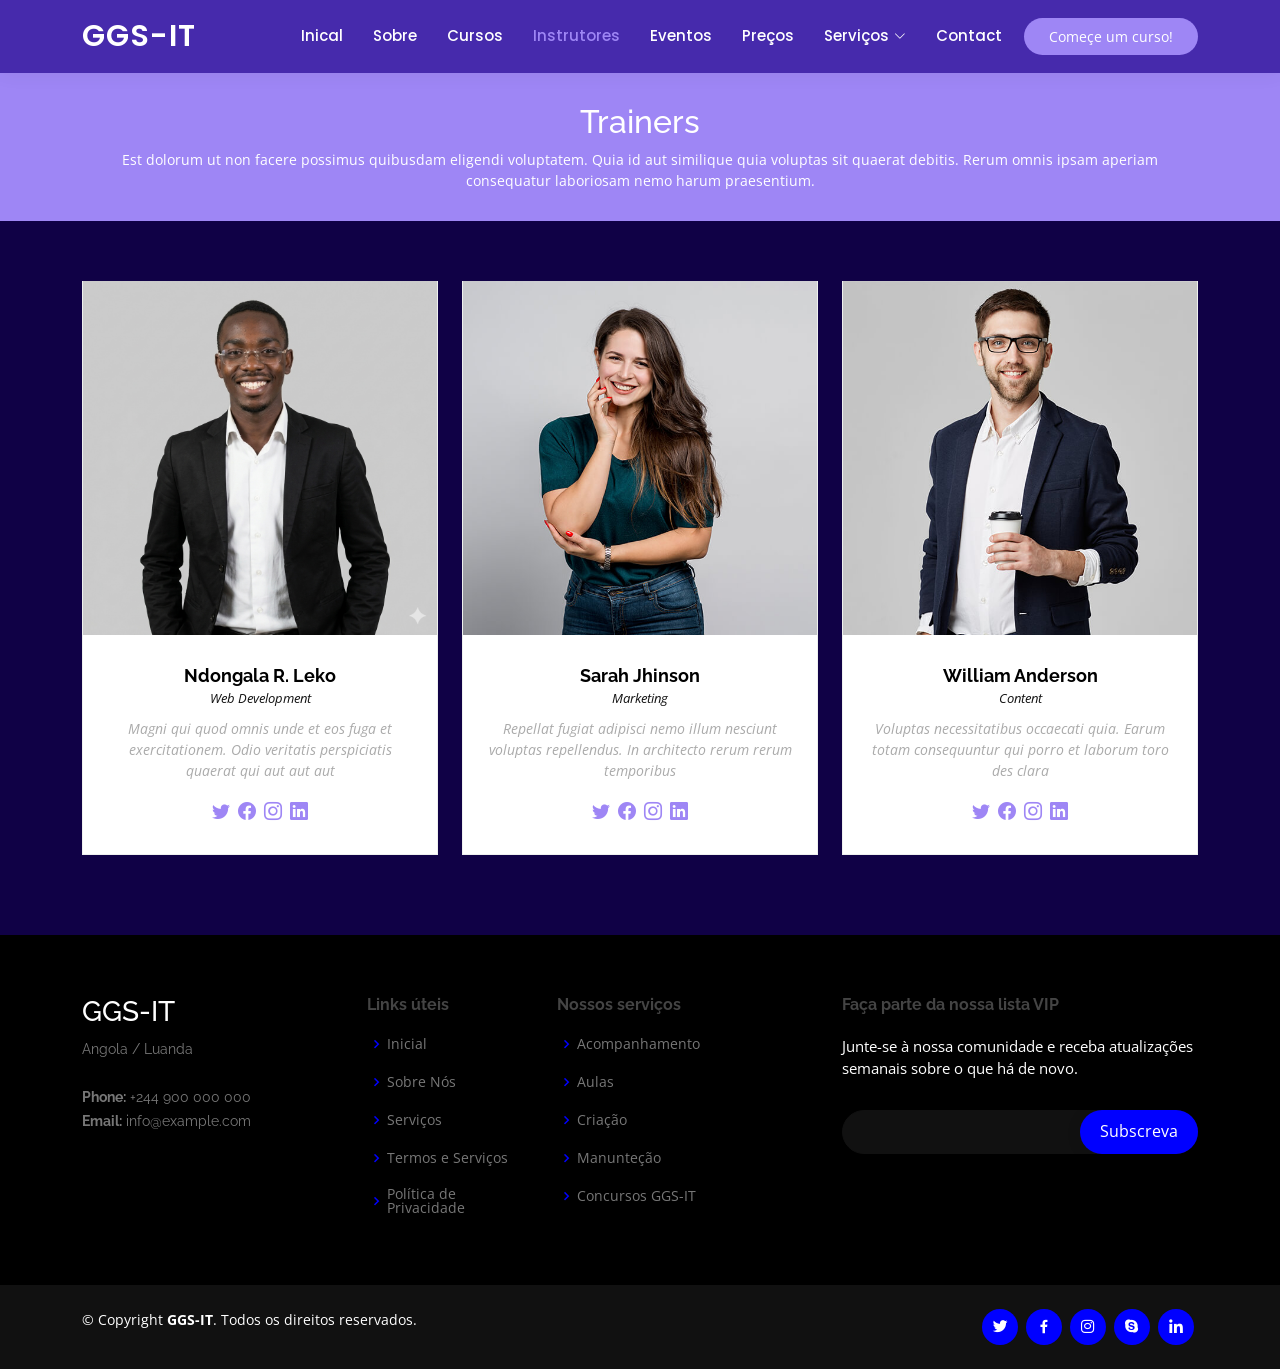
<file: trainers.html>
<!DOCTYPE html>
<html lang="en">

<head>
  <meta charset="utf-8">
  <meta content="width=device-width, initial-scale=1.0" name="viewport">

  <title>GGS-IT/ Instrutoes</title>
  <meta content="" name="description">
  <meta content="" name="keywords">

  <!-- Favicons -->
  <link href="assets/img/favicon.png" rel="icon">
  <link href="assets/img/apple-touch-icon.png" rel="apple-touch-icon">

  <!-- Google Fonts -->
  <link href="https://fonts.googleapis.com/css?family=Open+Sans:300,300i,400,400i,600,600i,700,700i|Raleway:300,300i,400,400i,500,500i,600,600i,700,700i|Poppins:300,300i,400,400i,500,500i,600,600i,700,700i" rel="stylesheet">

  <!-- Vendor CSS Files -->
  <link href="assets/vendor/animate.css/animate.min.css" rel="stylesheet">
  <link href="assets/vendor/aos/aos.css" rel="stylesheet">
  <link href="assets/vendor/bootstrap/css/bootstrap.min.css" rel="stylesheet">
  <link href="assets/vendor/bootstrap-icons/bootstrap-icons.css" rel="stylesheet">
  <link href="assets/vendor/boxicons/css/boxicons.min.css" rel="stylesheet">
  <link href="assets/vendor/remixicon/remixicon.css" rel="stylesheet">
  <link href="assets/vendor/swiper/swiper-bundle.min.css" rel="stylesheet">

  <!-- Template Main CSS File -->
  <link href="assets/css/style.css" rel="stylesheet">

</head>

<body>

  <!-- ======= Header ======= -->
  <header id="header" class="fixed-top">
    <div class="container d-flex align-items-center">

      <h1 class="logo me-auto"><a href="index.html">GGS-IT</a></h1>
      <!-- Uncomment below if you prefer to use an image logo -->
      <!-- <a href="index.html" class="logo me-auto"><img src="assets/img/logo.png" alt="" class="img-fluid"></a>-->

      <nav id="navbar" class="navbar order-last order-lg-0">
        <ul>
          <li><a href="index.html">Inical</a></li>
          <li><a href="about.html">Sobre</a></li>
          <li><a href="courses.html">Cursos</a></li>
          <li><a class="active" href="trainers.html">Instrutores</a></li>
          <li><a href="events.html">Eventos</a></li>
          <li><a href="pricing.html">Preços</a></li>

          <li class="dropdown"><a href="#"><span>Serviços</span> <i class="bi bi-chevron-down"></i></a>
            <ul>
              <li><a href="#">Acompanhamento</a></li>
              <li class="dropdown"><a href="#"><span>Aulas</span> <i class="bi bi-chevron-right"></i></a>
                <ul>
                  <li><a href="#">O que é IT ?</a></li>
                  <li><a href="#">Densevolvimento Font-end</a></li>
                  <li><a href="#">Densevolvimento Back-End</a></li>
                  <li><a href="#">Segurança Cibernetica</a></li>
                  <li><a href="#">Outros !</a></li>
                </ul>
              </li>
              
              <li class="dropdown"><a href="#"><span>Criação</span> <i class="bi bi-chevron-right"></i></a>
                <ul>
                  <li><a href="#">Sites Modernos</a></li>
                  <li><a href="#">APP para Celular</a></li>
                  <li><a href="#">Projectos Designers</a></li>
                  <li><a href="#">Servidores</a></li>
                  <li><a href="#">Outros !</a></li>
                </ul></li>
              <li><a href="#">Drop Down 3</a></li>
              <li><a href="#">Concursos GGS-IT</a></li>
            </ul>
          </li>
          <li><a href="contact.html">Contact</a></li>
        </ul>
        <i class="bi bi-list mobile-nav-toggle"></i>
      </nav><!-- .navbar -->

      <a href="courses.html" class="get-started-btn">Começe um curso!</a>

    </div>
  </header><!-- End Header -->

  <main id="main" data-aos="fade-in">

    <!-- ======= Breadcrumbs ======= -->
    <div class="breadcrumbs">
      <div class="container">
        <h2>Trainers</h2>
        <p>Est dolorum ut non facere possimus quibusdam eligendi voluptatem. Quia id aut similique quia voluptas sit quaerat debitis. Rerum omnis ipsam aperiam consequatur laboriosam nemo harum praesentium. </p>
      </div>
    </div><!-- End Breadcrumbs -->

    <!-- ======= Trainers Section ======= -->
    <section id="trainers" class="trainers">
      <div class="container" data-aos="fade-up">

        <div class="row" data-aos="zoom-in" data-aos-delay="100">
          <div class="col-lg-4 col-md-6 d-flex align-items-stretch">
            <div class="member">
              <img src="assets/img/trainers/trainer-1.jpg" class="img-fluid" alt="">
              <div class="member-content">
                <h4>Ndongala R. Leko</h4>
                <span>Web Development</span>
                <p>
                  Magni qui quod omnis unde et eos fuga et exercitationem. Odio veritatis perspiciatis quaerat qui aut aut aut
                </p>
                <div class="social">
                  <a href=""><i class="bi bi-twitter"></i></a>
                  <a href=""><i class="bi bi-facebook"></i></a>
                  <a href=""><i class="bi bi-instagram"></i></a>
                  <a href=""><i class="bi bi-linkedin"></i></a>
                </div>
              </div>
            </div>
          </div>

          <div class="col-lg-4 col-md-6 d-flex align-items-stretch">
            <div class="member">
              <img src="assets/img/trainers/trainer-2.jpg" class="img-fluid" alt="">
              <div class="member-content">
                <h4>Sarah Jhinson</h4>
                <span>Marketing</span>
                <p>
                  Repellat fugiat adipisci nemo illum nesciunt voluptas repellendus. In architecto rerum rerum temporibus
                </p>
                <div class="social">
                  <a href=""><i class="bi bi-twitter"></i></a>
                  <a href=""><i class="bi bi-facebook"></i></a>
                  <a href=""><i class="bi bi-instagram"></i></a>
                  <a href=""><i class="bi bi-linkedin"></i></a>
                </div>
              </div>
            </div>
          </div>

          <div class="col-lg-4 col-md-6 d-flex align-items-stretch">
            <div class="member">
              <img src="assets/img/trainers/trainer-3.jpg" class="img-fluid" alt="">
              <div class="member-content">
                <h4>William Anderson</h4>
                <span>Content</span>
                <p>
                  Voluptas necessitatibus occaecati quia. Earum totam consequuntur qui porro et laborum toro des clara
                </p>
                <div class="social">
                  <a href=""><i class="bi bi-twitter"></i></a>
                  <a href=""><i class="bi bi-facebook"></i></a>
                  <a href=""><i class="bi bi-instagram"></i></a>
                  <a href=""><i class="bi bi-linkedin"></i></a>
                </div>
              </div>
            </div>
          </div>

        </div>

      </div>
    </section><!-- End Trainers Section -->

  </main><!-- End #main -->

  <!-- ======= Footer ======= -->
  <footer id="footer">

    <div class="footer-top">
      <div class="container">
        <div class="row">

          <div class="col-lg-3 col-md-6 footer-contact">
            <h3>GGS-IT</h3>
            <p>
             Angola / Luanda<br><br>
              <strong>Phone:</strong> +244 900 000 000<br>
              <strong>Email:</strong> info@example.com<br>
            </p>
          </div>

          <div class="col-lg-2 col-md-6 footer-links">
            <h4>Links úteis</h4>
            <ul>
              <li><i class="bx bx-chevron-right"></i> <a href="#">Inicial</a></li>
              <li><i class="bx bx-chevron-right"></i> <a href="#">Sobre Nós</a></li>
              <li><i class="bx bx-chevron-right"></i> <a href="#">Serviços</a></li>
              <li><i class="bx bx-chevron-right"></i> <a href="#">Termos e Serviços</a></li>
              <li><i class="bx bx-chevron-right"></i> <a href="#">Política de Privacidade</a></li>
            </ul>
          </div>

          <div class="col-lg-3 col-md-6 footer-links">
            <h4>Nossos serviços</h4>
            <ul>
              <li><i class="bx bx-chevron-right"></i> <a href="#">Acompanhamento</a></li>
              <li><i class="bx bx-chevron-right"></i> <a href="#">Aulas</a></li>
              <li><i class="bx bx-chevron-right"></i> <a href="#">Criação</a></li>
              <li><i class="bx bx-chevron-right"></i> <a href="#">Manunteção</a></li>
              <li><i class="bx bx-chevron-right"></i> <a href="#">Concursos GGS-IT</a></li>
            </ul>
          </div>

          <div class="col-lg-4 col-md-6 footer-newsletter">
            <h4>Faça parte da nossa lista VIP</h4>
            <p>Junte-se à nossa comunidade e receba atualizações semanais sobre o que há de novo.</p>
            <form action="" method="post">
              <input type="email" name="email"><input type="submit" value="Subscreva">
            </form>
          </div>

        </div>
      </div>
    </div>

    <div class="container d-md-flex py-4">

      <div class="me-md-auto text-center text-md-start">
        <div class="copyright">
          &copy; Copyright <strong><span>GGS-IT</span></strong>. Todos os direitos reservados.
        </div>
      </div>
      <div class="social-links text-center text-md-right pt-3 pt-md-0">
        <a href="#" class="twitter"><i class="bx bxl-twitter"></i></a>
        <a href="#" class="facebook"><i class="bx bxl-facebook"></i></a>
        <a href="#" class="instagram"><i class="bx bxl-instagram"></i></a>
        <a href="#" class="google-plus"><i class="bx bxl-skype"></i></a>
        <a href="#" class="linkedin"><i class="bx bxl-linkedin"></i></a>
      </div>
    </div>
  </footer><!-- End Footer -->

  <div id="preloader"></div>
  <a href="#" class="back-to-top d-flex align-items-center justify-content-center"><i class="bi bi-arrow-up-short"></i></a>

  <!-- Vendor JS Files -->
  <script src="assets/vendor/purecounter/purecounter_vanilla.js"></script>
  <script src="assets/vendor/aos/aos.js"></script>
  <script src="assets/vendor/bootstrap/js/bootstrap.bundle.min.js"></script>
  <script src="assets/vendor/swiper/swiper-bundle.min.js"></script>
  <script src="assets/vendor/php-email-form/validate.js"></script>

  <!-- Template Main JS File -->
  <script src="assets/js/main.js"></script>

</body>

</html>
</file>
<file: assets/css/style.css>
/**
* Template Name: Mentor - v4.10.0
* Template URL: https://bootstrapmade.com/mentor-free-education-bootstrap-theme/
* Author: BootstrapMade.com
* License: https://bootstrapmade.com/license/
*/

/*--------------------------------------------------------------
# General
--------------------------------------------------------------*/
body {
  font-family: "Open Sans", sans-serif;
  color: white;
  background-color: #100146;
}

a {
  color: #9e86f5;
  text-decoration: none;
}

a:hover {
  color: #9e86f5;
  text-decoration: none;
}

h1,
h2,
h3,
h4,
h5,
h6 {
  font-family: "Raleway", sans-serif;
}

/*--------------------------------------------------------------
# Back to top button
--------------------------------------------------------------*/
.back-to-top {
  position: fixed;
  visibility: hidden;
  opacity: 0;
  right: 15px;
  bottom: 15px;
  z-index: 996;
  background: #9e86f5;
  width: 40px;
  height: 40px;
  border-radius: 50px;
  transition: all 0.4s;
}

.back-to-top i {
  font-size: 28px;
  color: #fff;
  line-height: 0;
}

.back-to-top:hover {
  background: blue;
  color: #fff;
}

.back-to-top.active {
  visibility: visible;
  opacity: 1;
}

/*--------------------------------------------------------------
# Preloader
--------------------------------------------------------------*/
#preloader {
  position: fixed;
  top: 0;
  left: 0;
  right: 0;
  bottom: 0;
  z-index: 9999;
  overflow: hidden;
  background: blue;
}

#preloader:before {
  content: "";
  position: fixed;
  top: calc(50% - 30px);
  left: calc(50% - 30px);
  border: 6px solid #9e86f5;
  border-top-color: #fff;
  border-bottom-color: #fff;
  border-radius: 50%;
  width: 60px;
  height: 60px;
  -webkit-animation: animate-preloader 1s linear infinite;
  animation: animate-preloader 1s linear infinite;
}

@-webkit-keyframes animate-preloader {
  0% {
    transform: rotate(0deg);
  }

  100% {
    transform: rotate(360deg);
  }
}

@keyframes animate-preloader {
  0% {
    transform: rotate(0deg);
  }

  100% {
    transform: rotate(360deg);
  }
}

/*--------------------------------------------------------------
# Disable aos animation delay on mobile devices
--------------------------------------------------------------*/
@media screen and (max-width: 768px) {
  [data-aos-delay] {
    transition-delay: 0 !important;
  }
}

/*--------------------------------------------------------------
# Header
--------------------------------------------------------------*/
#header {
  background: #462aac;
  transition: all 0.5s;
  z-index: 997;
  padding: 15px 0;
  box-shadow: 0px 0 18px rgba(55, 66, 59, 0.08);
}

#header .logo {
  font-size: 30px;
  margin: 0;
  padding: 0;
  line-height: 1;
  font-weight: 600;
  letter-spacing: 1px;
  text-transform: uppercase;
  font-family: "Poppins", sans-serif;
}

#header .logo a {
  color: White;
}

#header .logo img {
  max-height: 40px;
}

/**
* Get Startet Button 
*/
.get-started-btn {
  margin-left: 22px;
  background: #9e86f5;
  color: #fff;
  border-radius: 50px;
  padding: 8px 25px;
  white-space: nowrap;
  transition: 0.3s;
  font-size: 14px;
  display: inline-block;
}

.get-started-btn:hover {
  background: blue;
  color: #fff;
}

@media (max-width: 768px) {
  .get-started-btn {
    margin: 0 15px 0 0;
    padding: 6px 18px;
  }
}

/*--------------------------------------------------------------
# Navigation Menu
--------------------------------------------------------------*/
/**
* Desktop Navigation 
*/
.navbar {
  padding: 0;
}

.navbar ul {
  margin: 0;
  padding: 0;
  display: flex;
  list-style: none;
  align-items: center;
}

.navbar li {
  position: relative;
}

.navbar a,
.navbar a:focus {
  display: flex;
  align-items: center;
  justify-content: space-between;
  padding: 10px 0 10px 30px;
  font-family: "Poppins", sans-serif;
  font-size: 15px;
  font-weight: 500;
  color: white;
  white-space: nowrap;
  transition: 0.3s;
}

.navbar a i,
.navbar a:focus i {
  font-size: 12px;
  line-height: 0;
  margin-left: 5px;
}

.navbar a:hover,
.navbar .active,
.navbar .active:focus,
.navbar li:hover>a {
  color: #9e86f5;
}

.navbar .dropdown ul {
  display: block;
  position: absolute;
  left: 30px;
  top: calc(100% + 30px);
  margin: 0;
  padding: 10px 0;
  z-index: 99;
  opacity: 0;
  visibility: hidden;
  background: #111;
  box-shadow: 0px 0px 30px rgba(127, 137, 161, 0.25);
  transition: 0.3s;
  border-radius: 4px;
}

.navbar .dropdown ul li {
  min-width: 200px;
}

.navbar .dropdown ul a {
  padding: 10px 20px;
  font-size: 14px;
  text-transform: none;
  font-weight: 500;
}

.navbar .dropdown ul a i {
  font-size: 12px;
}

.navbar .dropdown ul a:hover,
.navbar .dropdown ul .active:hover,
.navbar .dropdown ul li:hover>a {
  color: #462aac;
}

.navbar .dropdown:hover>ul {
  opacity: 1;
  top: 100%;
  visibility: visible;
}

.navbar .dropdown .dropdown ul {
  top: 0;
  left: calc(100% - 30px);
  visibility: hidden;
}

.navbar .dropdown .dropdown:hover>ul {
  opacity: 1;
  top: 0;
  left: 100%;
  visibility: visible;
}

@media (max-width: 1366px) {
  .navbar .dropdown .dropdown ul {
    left: -90%;
  }

  .navbar .dropdown .dropdown:hover>ul {
    left: -100%;
  }
}

/**
* Mobile Navigation 
*/
.mobile-nav-toggle {
  color: white;
  font-size: 28px;
  cursor: pointer;
  display: none;
  line-height: 0;
  transition: 0.5s;
}

.mobile-nav-toggle.bi-x {
  color: #fff;
}

@media (max-width: 991px) {
  .mobile-nav-toggle {
    display: block;
  }

  .navbar ul {
    display: none;
  }
}

.navbar-mobile {
  position: fixed;
  overflow: hidden;
  top: 0;
  right: 0;
  left: 0;
  bottom: 0;
  background: rgba(32, 38, 34, 0.9);
  transition: 0.3s;
  z-index: 999;
}

.navbar-mobile .mobile-nav-toggle {
  position: absolute;
  top: 15px;
  right: 15px;
}

.navbar-mobile ul {
  display: block;
  position: absolute;
  top: 55px;
  right: 15px;
  bottom: 15px;
  left: 15px;
  padding: 10px 0;
  border-radius: 6px;
  background-color: #111;
  overflow-y: auto;
  transition: 0.3s;
}

.navbar-mobile a,
.navbar-mobile a:focus {
  padding: 10px 20px;
  font-size: 15px;
  color: white;
}
.active{
  color: #462aac;
}

.navbar-mobile a:hover,
.navbar-mobile .active,
.navbar-mobile li:hover>a {
  color: #462aac;
}

.navbar-mobile .getstarted,
.navbar-mobile .getstarted:focus {
  margin: 15px;
}

.navbar-mobile .dropdown ul {
  position: static;
  display: none;
  margin: 10px 20px;
  padding: 10px 0;
  z-index: 99;
  opacity: 1;
  visibility: visible;
  background: #111;
  box-shadow: 0px 0px 30px rgba(127, 137, 161, 0.25);
}

.navbar-mobile .dropdown ul li {
  min-width: 200px;
}

.navbar-mobile .dropdown ul a {
  padding: 10px 20px;
}

.navbar-mobile .dropdown ul a i {
  font-size: 12px;
}

.navbar-mobile .dropdown ul a:hover,
.navbar-mobile .dropdown ul .active:hover,
.navbar-mobile .dropdown ul li:hover>a {
  color: #462aac;
}

.navbar-mobile .dropdown>.dropdown-active {
  display: block;
}

/*--------------------------------------------------------------
# Hero Section
--------------------------------------------------------------*/
#hero {
  width: 100%;
  height: 80vh;
  background: url("../img/hero-bg.jpg") top center;
  background-size: cover;
  position: relative;
}

#hero:before {
  content: "";
  background: rgba(0, 0, 0, 0.4);
  position: absolute;
  bottom: 0;
  top: 0;
  left: 0;
  right: 0;
}

#hero .container {
  padding-top: 72px;
}

@media (max-width: 992px) {
  #hero .container {
    padding-top: 62px;
  }
}

#hero h1 {
  margin: 0;
  font-size: 48px;
  font-weight: 700;
  line-height: 56px;
  color: #fff;
  font-family: "Poppins", sans-serif;
}

#hero h2 {
  color: #eee;
  margin: 10px 0 0 0;
  font-size: 24px;
}

#hero .btn-get-started {
  font-family: "Raleway", sans-serif;
  font-weight: 500;
  font-size: 15px;
  letter-spacing: 1px;
  display: inline-block;
  padding: 10px 35px;
  border-radius: 50px;
  transition: 0.5s;
  margin-top: 30px;
  border: 2px solid #fff;
  color: #fff;
}

#hero .btn-get-started:hover {
  background: 9e86f5;
  border: 2px solid #9e86f5;
}

@media (min-width: 1024px) {
  #hero {
    background-attachment: fixed;
  }
}

@media (max-width: 768px) {
  #hero {
    height: 100vh;
  }

  #hero h1 {
    font-size: 28px;
    line-height: 36px;
  }

  #hero h2 {
    font-size: 18px;
    line-height: 24px;
  }
}

/*--------------------------------------------------------------
# Sections General
--------------------------------------------------------------*/
section {
  padding: 60px 0;
  overflow: hidden;
}

.section-bg {
  background-color: #9e86f5;
}

.section-title {
  padding-bottom: 40px;
}

.section-title h2 {
  font-size: 14px;
  font-weight: 500;
  padding: 0;
  line-height: 1px;
  margin: 0 0 5px 0;
  letter-spacing: 2px;
  text-transform: uppercase;
  color: #fff;
  font-family: "Poppins", sans-serif;
}

.section-title h2::after {
  content: "";
  width: 120px;
  height: 1px;
  display: inline-block;
  background: #fff;
  margin: 4px 10px;
}

.section-title p {
  margin: 0;
  margin: 0;
  font-size: 36px;
  font-weight: 700;
  text-transform: uppercase;
  font-family: "Poppins", sans-serif;
  color: white;
}

.breadcrumbs {
  margin-top: 73px;
  text-align: center;
  background: #9e86f5;
  padding: 30px 0;
  color: #fff;
}

@media (max-width: 992px) {
  .breadcrumbs {
    margin-top: 63px;
  }
}

.breadcrumbs h2 {
  font-size: 32px;
  font-weight: 500;
}

.breadcrumbs p {
  font-size: 14px;
  margin-bottom: 0;
}

/*--------------------------------------------------------------
# About
--------------------------------------------------------------*/
.about .content h3 {
  font-weight: 600;
  font-size: 26px;
}

.about .content ul {
  list-style: none;
  padding: 0;
}

.about .content ul li {
  padding-bottom: 10px;
}

.about .content ul i {
  font-size: 20px;
  padding-right: 4px;
  color: #9e86f5;
}

.about .content .learn-more-btn {
  background: #9e86f5;
  color: #fff;
  border-radius: 50px;
  padding: 8px 25px 9px 25px;
  white-space: nowrap;
  transition: 0.3s;
  font-size: 14px;
  display: inline-block;
}

.about .content .learn-more-btn:hover {
  background: #3ac162;
  color: #fff;
}

@media (max-width: 768px) {
  .about .content .learn-more-btn {
    margin: 0 48px 0 0;
    padding: 6px 18px;
  }
}

/*--------------------------------------------------------------
# Counts
--------------------------------------------------------------*/
.counts {
  padding: 30px 0;
}

.counts .counters span {
  font-size: 48px;
  display: block;
  color: #fff;
  font-weight: 700;
}

.counts .counters p {
  padding: 0;
  margin: 0 0 20px 0;
  font-family: "Raleway", sans-serif;
  font-size: 15px;
  font-weight: 600;
  color: #37423b;
}

/*--------------------------------------------------------------
# Why Us
--------------------------------------------------------------*/
.why-us .content {
  padding: 30px;
  background: #111;
  border-radius: 4px;
  color: #fff;
}

.why-us .content h3 {
  font-weight: 700;
  font-size: 34px;
  margin-bottom: 30px;
}

.why-us .content p {
  margin-bottom: 30px;
}

.why-us .content .more-btn {
  display: inline-block;
  background: rgba(255, 255, 255, 0.2);
  padding: 6px 30px 8px 30px;
  color: #fff;
  border-radius: 50px;
  transition: all ease-in-out 0.4s;
}

.why-us .content .more-btn i {
  font-size: 14px;
}

.why-us .content .more-btn:hover {
  color: blue;
  background: #fff;
}

.why-us .icon-boxes .icon-box {
  text-align: center;
  background: #fff;
  padding: 40px 30px;
  width: 100%;
  border: 1px solid #eef0ef;
}

.why-us .icon-boxes .icon-box i {
  font-size: 32px;
  padding: 18px;
  color: #9e86f5;
  margin-bottom: 30px;
  background: #ecf9f0;
  border-radius: 50px;
}
.good{
  background-color: #9e86f5;
}

.why-us .icon-boxes .icon-box h4 {
  color: black;
  font-size: 20px;
  font-weight: 700;
  margin: 0 0 30px 0;
}

.why-us .icon-boxes .icon-box p {
  font-size: 15px;
  color: #848484;
}

/*--------------------------------------------------------------
# Features
--------------------------------------------------------------*/
.features {
  padding-top: 0px;
}

.features .icon-box {
  display: flex;
  align-items: center;
  padding: 20px;
  transition: 0.3s;
  border: 1px solid #eef0ef;
}

.features .icon-box i {
  font-size: 32px;
  padding-right: 10px;
  line-height: 1;
}

.features .icon-box h3 {
  font-weight: 700;
  margin: 0;
  padding: 0;
  line-height: 1;
  font-size: 16px;
}

.features .icon-box h3 a {
  color: #37423b;
  transition: 0.3s;
}

.features .icon-box:hover {
  border-color: #111;
}

.features .icon-box:hover h3 a {
  color: #111;
}

/*--------------------------------------------------------------
# Courses
--------------------------------------------------------------*/
.courses .course-item {
  border-radius: 5px;
  border: 1px solid #eef0ef;
  background-color: #fff;
}

.courses .course-content {
  padding: 15px;
}

.courses .course-content h3 {
  font-weight: 700;
  font-size: 20px;
}

.courses .course-content h3 a {
  color: #37423b;
  transition: 0.3s;
}

.courses .course-content h3 a:hover {
  color: #9e86f5;
}

.courses .course-content p {
  font-size: 14px;
  color: #777777;
}

.courses .course-content h4 {
  font-size: 14px;
  background: #9e86f5;
  padding: 7px 14px;
  color: #fff;
  margin: 0;
}

.courses .course-content .price {
  margin: 0;
  font-weight: 700;
  font-size: 18px;
  color: #37423b;
}

.courses .trainer {
  padding-top: 15px;
  border-top: 1px solid #eef0ef;
}

.courses .trainer .trainer-profile img {
  max-width: 50px;
  border-radius: 50px;
}

.courses .trainer .trainer-profile span {
  padding-left: 10px;
  font-weight: 600;
  font-size: 16px;
  color: #5a6c60;
}

.courses .trainer .trainer-rank {
  font-size: 18px;
  color: #657a6d;
}

/*--------------------------------------------------------------
# Trainers
--------------------------------------------------------------*/
.trainers .member {
  text-align: center;
  margin-bottom: 20px;
  background: #fff;
  border: 1px solid #eef0ef;
}

.trainers .member img {
  margin: -1px -1px 30px -1px;
}

.trainers .member .member-content {
  padding: 0 20px 30px 20px;
  
}

.trainers .member h4 {
  font-weight: 700;
  margin-bottom: 2px;
  font-size: 18px;
  color: black;
}

.trainers .member span {
  font-style: italic;
  display: block;
  font-size: 13px;
  color: #111;
}

.trainers .member p {
  padding-top: 10px;
  font-size: 14px;
  font-style: italic;
  color: #aaaaaa;
}

.trainers .member .social {
  margin-top: 15px;
}

.trainers .member .social a {
  color: #9e86f5;
  transition: 0.3s;
}

.trainers .member .social a:hover {
  color: blue;
}

.trainers .member .social i {
  font-size: 18px;
  margin: 0 2px;
}

/*--------------------------------------------------------------
# Testimonials
--------------------------------------------------------------*/
.testimonials .testimonial-wrap {
  padding-left: 50px;
}

.testimonials .testimonials-carousel,
.testimonials .testimonials-slider {
  overflow: hidden;
}

.testimonials .testimonial-item {
  box-sizing: content-box;
  padding: 30px 30px 30px 60px;
  margin: 30px 15px;
  min-height: 200px;
  border: 1px solid #eef0ef;
  position: relative;
  background: #9e86f5;
}

.testimonials .testimonial-item .testimonial-img {
  width: 90px;
  border-radius: 10px;
  border: 6px solid #fff;
  position: absolute;
  left: -45px;
}

.testimonials .testimonial-item h3 {
  font-size: 18px;
  font-weight: bold;
  margin: 10px 0 5px 0;
  color: #111;
}

.testimonials .testimonial-item h4 {
  font-size: 14px;
  color: #fff;
  margin: 0;
}

.testimonials .testimonial-item .quote-icon-left,
.testimonials .testimonial-item .quote-icon-right {
  color: #9e86f5;
  font-size: 26px;
}

.testimonials .testimonial-item .quote-icon-left {
  display: inline-block;
  left: -5px;
  position: relative;
}

.testimonials .testimonial-item .quote-icon-right {
  display: inline-block;
  right: -5px;
  position: relative;
  top: 10px;
}

.testimonials .testimonial-item p {
  font-style: italic;
  margin: 15px auto 15px auto;
}

.testimonials .swiper-pagination {
  margin-top: 20px;
  position: relative;
}

.testimonials .swiper-pagination .swiper-pagination-bullet {
  width: 12px;
  height: 12px;
  background-color: #9e86f5;
  opacity: 1;
  border: 1px solid #9e86f5;
}

.testimonials .swiper-pagination .swiper-pagination-bullet-active {
  background-color: #fff;
}

@media (max-width: 767px) {
  .testimonials .testimonial-wrap {
    padding-left: 0;
  }

  .testimonials .testimonials-carousel,
  .testimonials .testimonials-slider {
    overflow: hidden;
  }

  .testimonials .testimonial-item {
    padding: 30px;
    margin: 15px;
  }

  .testimonials .testimonial-item .testimonial-img {
    position: static;
    left: auto;
  }
}

/*--------------------------------------------------------------
# Cource Details
--------------------------------------------------------------*/
.course-details h3 {
  font-size: 24px;
  margin: 30px 0 15px 0;
  font-weight: 700;
  position: relative;
  padding-bottom: 10px;
}

.course-details h3:before {
  content: "";
  position: absolute;
  display: block;
  width: 100%;
  height: 1px;
  background: #eef0ef;
  bottom: 0;
  left: 0;
}

.course-details h3:after {
  content: "";
  position: absolute;
  display: block;
  width: 60px;
  height: 1px;
  background: black;
  bottom: 0;
  left: 0;
}

.course-details .course-info {
  background: #f6f7f6;
  padding: 10px 15px;
  margin-bottom: 15px;
}

.course-details .course-info h5 {
  font-weight: 400;
  font-size: 16px;

  margin: 0;
  font-family: "Poppins", sans-serif;
}
.course-details .course-info .h51 {
  color: #111;
}
.course-details .course-info p {
  margin: 0;
  font-weight: 600;
}

.course-details .course-info a {
  color: #9e86f5;
}

/*--------------------------------------------------------------
# Cource Details Tabs
--------------------------------------------------------------*/
.cource-details-tabs {
  overflow: hidden;
  padding-top: 0;
}

.cource-details-tabs .nav-tabs {
  border: 0;
}

.cource-details-tabs .nav-link {
  border: 0;
  padding: 12px 15px 12px 0;
  transition: 0.3s;
  color: #fff;
  border-radius: 0;
  border-right: 2px solid #e2e7e4;
  font-weight: 600;
  font-size: 15px;
}

.cource-details-tabs .nav-link:hover {
  color: #9e86f5;
}

.cource-details-tabs .nav-link.active {
  color: #9e86f5;
  border-color: #fff;
}

.cource-details-tabs .tab-pane.active {
  -webkit-animation: fadeIn 0.5s ease-out;
  animation: fadeIn 0.5s ease-out;
}

.cource-details-tabs .details h3 {
  font-size: 26px;
  font-weight: 600;
  margin-bottom: 20px;
  color: #fff;
}

.cource-details-tabs .details p {
  color: #c5c5c5;
}

.cource-details-tabs .details p:last-child {
  margin-bottom: 0;
}

@media (max-width: 992px) {
  .cource-details-tabs .nav-link {
    border: 0;
    padding: 15px;
  }

  .cource-details-tabs .nav-link.active {
    color: #fff;
    background: #9e86f5;
  }
}

/*--------------------------------------------------------------
# Events
--------------------------------------------------------------*/
.events .card {
  border: 0;
  padding: 0 30px;
  margin-bottom: 60px;
  position: relative;
}

.events .card-img {
  width: calc(100% + 60px);
  margin-left: -30px;
  overflow: hidden;
  z-index: 9;
  border-radius: 0;
}

.events .card-img img {
  max-width: 100%;
  transition: all 0.3s ease-in-out;
}

.events .card-body {
  z-index: 10;
  background: #fff;
  border-top: 4px solid #fff;
  padding: 30px;
  box-shadow: 0px 2px 15px rgba(0, 0, 0, 0.1);
  margin-top: -60px;
  transition: 0.3s;
}

.events .card-title {
  font-weight: 700;
  text-align: center;
  margin-bottom: 20px;
}

.events .card-title a {
  color: #37423b;
  transition: 0.3s;
}

.events .card-text {
  color: #5e5e5e;
}

.events .read-more a {
  color: #777777;
  text-transform: uppercase;
  font-weight: 600;
  font-size: 12px;
  transition: 0.3s;
}

.events .read-more a:hover {
  color: blue;
}

.events .card:hover img {
  transform: scale(1.1);
}

.events .card:hover .card-body {
  border-color: blue;
}

.events .card:hover .card-body .card-title a {
  color: #9e86f5;
}

/*--------------------------------------------------------------
# Pricing
--------------------------------------------------------------*/
.pricing .box {
  padding: 20px;
  background: black;
  text-align: center;
  border: 1px solid #eef0ef;
  border-radius: 0;
  position: relative;
  overflow: hidden;
}

.pricing h3 {
  font-weight: 400;
  margin: -20px -20px 20px -20px;
  padding: 20px 15px;
  font-size: 16px;
  font-weight: 600;
  color: white;
  background: #9e86f5;
}

.pricing h4 {
  font-size: 36px;
  color: white;
  font-weight: 600;
  font-family: "Poppins", sans-serif;
  margin-bottom: 20px;
}

.pricing h4 sup {
  font-size: 20px;
  top: -15px;
  left: -3px;
}

.pricing h4 span {
  color: #bababa;
  font-size: 16px;
  font-weight: 300;
}

.pricing ul {
  padding: 0;
  list-style: none;
  color: #444444;
  text-align: center;
  line-height: 20px;
  font-size: 14px;
}

.pricing ul li {
  padding-bottom: 16px;
}

.pricing ul i {
  color: #9e86f5;
  font-size: 18px;
  padding-right: 4px;
}

.pricing ul .na {
  color: #ccc;
  text-decoration: line-through;
}

.pricing .btn-wrap {
  margin: 20px -20px -20px -20px;
  padding: 20px 15px;
  background: #111;
  text-align: center;
}

.pricing .btn-buy {
  background: blue;
  display: inline-block;
  padding: 8px 35px;
  border-radius: 50px;
  color: #fff;
  transition: none;
  font-size: 14px;
  font-weight: 400;
  font-family: "Raleway", sans-serif;
  font-weight: 600;
  transition: 0.3s;
}

.pricing .btn-buy:hover {
  background: #9e86f5;
}

.pricing .featured h3 {
  color: #fff;
  background: blue;
}

.pricing .advanced {
  width: 200px;
  position: absolute;
  top: 18px;
  right: -68px;
  transform: rotate(45deg);
  z-index: 1;
  font-size: 14px;
  padding: 1px 0 3px 0;
  background: blue;
  color: #fff;
}

/*--------------------------------------------------------------
# Contact
--------------------------------------------------------------*/
.contact {
  padding-top: 5px;
}

.contact .info {
  width: 100%;
  color: white;
}

.contact .info i {
  font-size: 20px;
  color: blue;
  float: left;
  width: 44px;
  height: 44px;
  background: #ecf9f0;
  display: flex;
  justify-content: center;
  align-items: center;
  border-radius: 50px;
  transition: all 0.3s ease-in-out;
}

.contact .info h4 {
  padding: 0 0 0 60px;
  font-size: 22px;
  font-weight: 600;
  margin-bottom: 5px;
  color: #fff;
}

.contact .info p {
  padding: 0 0 0 60px;
  margin-bottom: 0;
  font-size: 14px;
  color: #657a6d;
}

.contact .info .email,
.contact .info .phone {
  margin-top: 40px;
}

.contact .info .email:hover i,
.contact .info .address:hover i,
.contact .info .phone:hover i {
  background: #9e86f5;
  color: #fff;
}

.contact .php-email-form {
  width: 100%;

}

.contact .php-email-form .form-group {
  padding-bottom: 8px;
}

.contact .php-email-form .error-message {
  display: none;
  color: #fff;
  background: #ed3c0d;
  text-align: left;
  padding: 15px;
  font-weight: 600;
}

.contact .php-email-form .error-message br+br {
  margin-top: 25px;
}

.contact .php-email-form .sent-message {
  display: none;
  color: #fff;
  background: blue;
  text-align: center;
  padding: 15px;
  font-weight: 600;
}

.contact .php-email-form .loading {
  display: none;
  background: #fff;
  text-align: center;
  padding: 15px;
}

.contact .php-email-form .loading:before {
  content: "";
  display: inline-block;
  border-radius: 50%;
  width: 24px;
  height: 24px;
  margin: 0 10px -6px 0;
  border: 3px solid blue;
  border-top-color: #eee;
  -webkit-animation: animate-loading 1s linear infinite;
  animation: animate-loading 1s linear infinite;
}

.contact .php-email-form input,
.contact .php-email-form textarea {
  border-radius: 4px;
  box-shadow: none;
  font-size: 14px;
}

.contact .php-email-form input:focus,
.contact .php-email-form textarea:focus {
  border-color: #9e86f5;
}

.contact .php-email-form input {
  height: 44px;
}

.contact .php-email-form textarea {
  padding: 10px 12px;
}

.contact .php-email-form button[type=submit] {
  background: blue;
  border: 0;
  padding: 10px 35px;
  color: #fff;
  transition: 0.4s;
  border-radius: 50px;
}

.contact .php-email-form button[type=submit]:hover {
  background: rgb(82, 82, 255);
}

@-webkit-keyframes animate-loading {
  0% {
    transform: rotate(0deg);
  }

  100% {
    transform: rotate(360deg);
  }
}

@keyframes animate-loading {
  0% {
    transform: rotate(0deg);
  }

  100% {
    transform: rotate(360deg);
  }
}

/*--------------------------------------------------------------
# Footer
--------------------------------------------------------------*/
#footer {
  color: white;
  font-size: 14px;
  background: #111;
}

#footer .footer-top {
  padding: 60px 0 30px 0;
  background: black;
}

#footer .footer-top .footer-contact {
  margin-bottom: 30px;
}

#footer .footer-top .footer-contact h4 {
  font-size: 22px;
  margin: 0 0 30px 0;
  padding: 2px 0 2px 0;
  line-height: 1;
  font-weight: 700;
}

#footer .footer-top .footer-contact p {
  font-size: 14px;
  line-height: 24px;
  margin-bottom: 0;
  font-family: "Raleway", sans-serif;
  color: #777777;
}

#footer .footer-top h4 {
  font-size: 16px;
  font-weight: bold;
  color: #444444;
  position: relative;
  padding-bottom: 12px;
}

#footer .footer-top .footer-links {
  margin-bottom: 30px;
}

#footer .footer-top .footer-links ul {
  list-style: none;
  padding: 0;
  margin: 0;
}

#footer .footer-top .footer-links ul i {
  padding-right: 2px;
  color: blue;
  font-size: 18px;
  line-height: 1;
}

#footer .footer-top .footer-links ul li {
  padding: 10px 0;
  display: flex;
  align-items: center;
}

#footer .footer-top .footer-links ul li:first-child {
  padding-top: 0;
}

#footer .footer-top .footer-links ul a {
  color: #777777;
  transition: 0.3s;
  display: inline-block;
  line-height: 1;
}

#footer .footer-top .footer-links ul a:hover {
  text-decoration: none;
  color: white;
}

#footer .footer-newsletter {
  font-size: 15px;
}

#footer .footer-newsletter h4 {
  font-size: 16px;
  font-weight: bold;
  color: #444444;
  position: relative;
  padding-bottom: 12px;
}

#footer .footer-newsletter form {
  margin-top: 30px;
  background: #111;
  padding: 6px 10px;
  position: relative;
  border-radius: 50px;
  text-align: left;
  border: 1px solid #111;
}

#footer .footer-newsletter form input[type=email] {
  border: 0;
  padding: 4px 8px;
  width: calc(100% - 100px);
  background-color: #111;
}

#footer .footer-newsletter form input[type=submit] {
  position: absolute;
  top: -1px;
  right: -1px;
  bottom: -1px;
  border: 0;
  background: none;
  font-size: 16px;
  padding: 0 20px 2px 20px;
  background: blue;
  color: #fff;
  transition: 0.3s;
  border-radius: 50px;
  box-shadow: 0px 2px 15px rgba(0, 0, 0, 0.1);
}

#footer .footer-newsletter form input[type=submit]:hover {
  background: blue;
}

#footer .credits {
  padding-top: 5px;
  font-size: 13px;
}

#footer .credits a {
  color: blue;
  transition: 0.3s;
}

#footer .credits a:hover {
  color: #9e86f5;
}

#footer .social-links a {
  font-size: 18px;
  display: inline-block;
  background: blue;
  color: #fff;
  line-height: 1;
  padding: 8px 0;
  margin-right: 4px;
  border-radius: 50%;
  text-align: center;
  width: 36px;
  height: 36px;
  transition: 0.3s;
}

#footer .social-links a:hover {
  background: #9e86f5;
  color: #fff;
  text-decoration: none;
}
</file>
